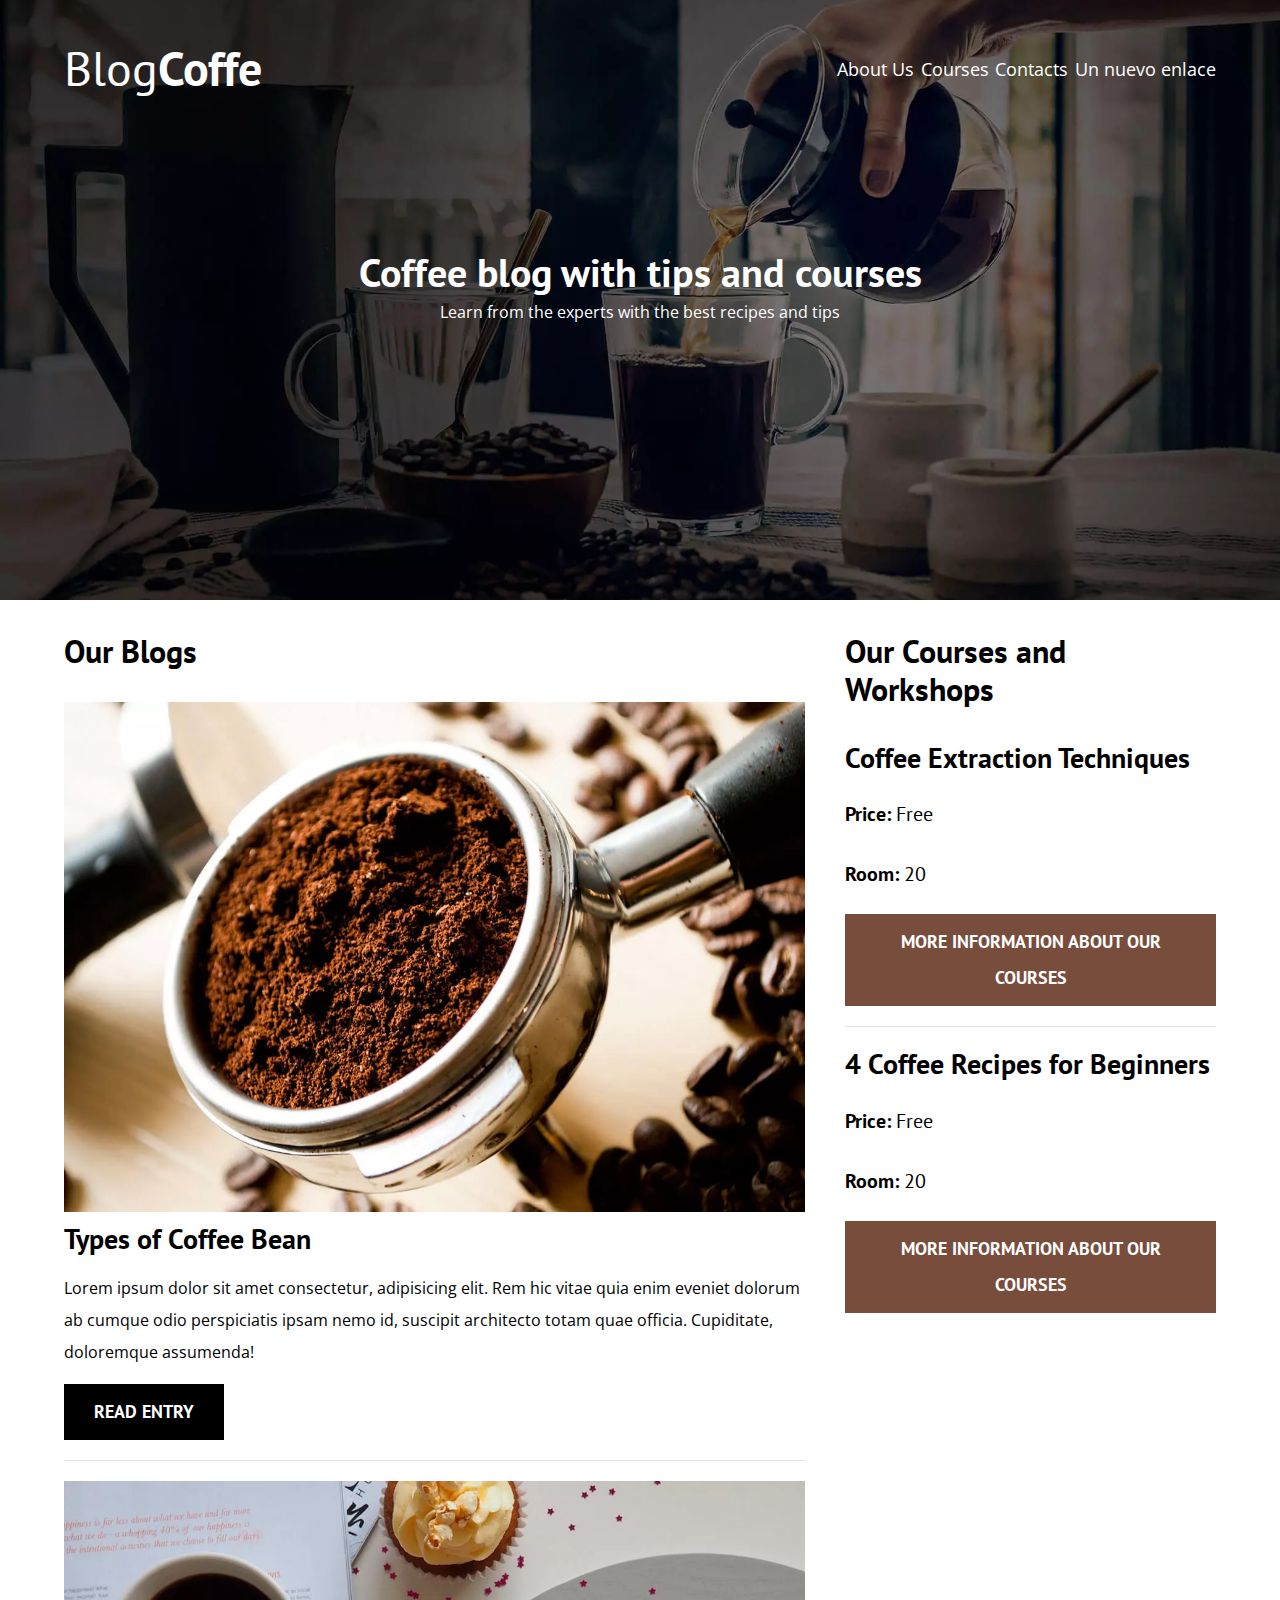
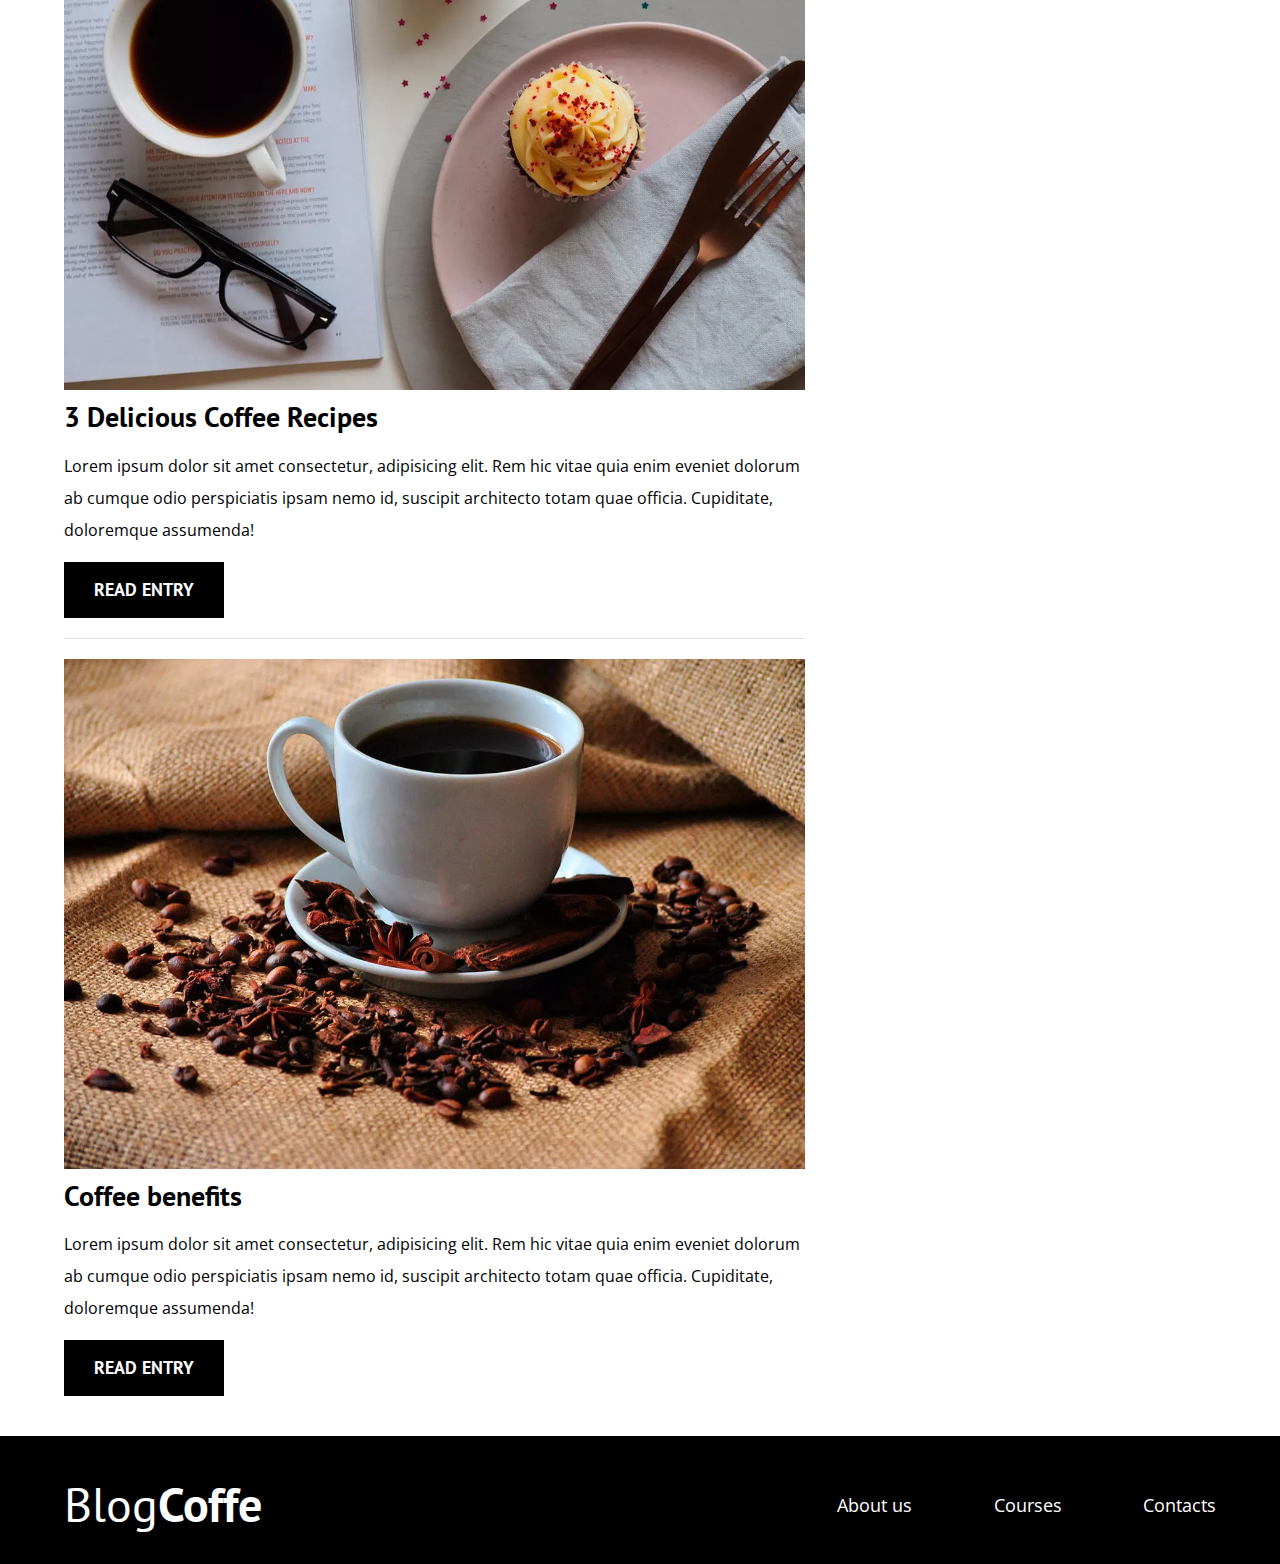
<file: blogdecafe_inicio/index.html>
<!DOCTYPE html>
<html lang="en">
<head>
    <meta charset="UTF-8">
    <meta http-equiv="X-UA-Compatible" content="IE=edge">
    <meta name="viewport" content="width=device-width, initial-scale=1.0">
    <title>BlogCafe</title>
    <meta name="description" content="Pagina Web de CafeBlog">
    <!--Prefetch-->
    <link rel="prefetch" href="nosotros.html" as="document">

    <!--Preload-->
    <link rel="preload" href="css/normalize.css" as="style">
    <link rel="stylesheet" href="css/normalize.css">

    <link rel="preload" href="css/styles.css" as="style">
    <link rel="stylesheet" href="css/styles.css">

    <link rel="preload" href="https://fonts.googleapis.com/css2?family=Open+Sans&family=PT+Sans:wght@400;700&display=swap" crossorigin="crossorigin" as="font">
    <link href="https://fonts.googleapis.com/css2?family=Open+Sans&family=PT+Sans:wght@400;700&display=swap" rel="stylesheet">
    
   
</head>
<body>
    <header class="header">

        <div class="contenedor">            
            <div class="barra">
                <a class="logo" href="index.html">
                    <h1 class="logo__nombre no-margin centrar-texto">Blog<spam class="logo__bold">Coffe</spam></h1>
                </a>

                <nav class="navegacion">
                    <a href="nosotros.html" class="navegacion__enlace">About Us</a>
                    <a href="cursos.html" class="navegacion__enlace">Courses</a>
                    <a href="contacto.html" class="navegacion__enlace">Contacts</a>
                </nav>

            </div>
        </div>
        <div class="header__texto">
            <h2 id="heading2" class="no-margin">Coffee blog with tips and courses</h2>
            <p class="no-margin">Learn from the experts with the best recipes and tips</p>
        </div>
        
    </header>
    
    <div class="contenedor contenido-principal">
        <main class="blog">
           <h3>Our Blogs</h3>
           <article class="entrada">
               <div class="entrada__imagen">
                   <picture>
                       <source srcset="img/blog1.webp" type="image/webp">
                    <img loading="lazy" src="img/blog1.jpg" alt="imagen blog">
                   </picture>
               </div>

               <div class="entrada__contenido">
                   <h4 class="no-margin">Types of Coffee Bean</h4>
                   <p>Lorem ipsum dolor sit amet consectetur, adipisicing elit. Rem hic vitae quia enim eveniet dolorum ab cumque odio perspiciatis ipsam nemo id, suscipit architecto totam quae officia. Cupiditate, doloremque assumenda!</p>
                   <a href="entrada.html" class="boton boton--primario">Read entry</a>
               </div>
           </article>

           <article class="entrada">
            <div class="entrada__imagen">
                <picture>
                    <source srcset="img/blog2.webp" type="image/webp">
                    <img loading="lazy" src="img/blog2.jpg" alt="imagen blog">
                </picture>
            </div>

            <div class="entrada__contenido">
                <h4 class="no-margin">3 Delicious Coffee Recipes </h4>
                <p>Lorem ipsum dolor sit amet consectetur, adipisicing elit. Rem hic vitae quia enim eveniet dolorum ab cumque odio perspiciatis ipsam nemo id, suscipit architecto totam quae officia. Cupiditate, doloremque assumenda!</p>
                <a href="entrada.html" class="boton boton--primario">Read entry</a>
            </div>
        </article>

        <article class="entrada">
            <div class="entrada__imagen">
                <picture>
                    <source srcset="img/blog3.webp" type="image/webp">
                    <img loading="lazy" src="img/blog3.jpg" alt="imagen blog">
                </picture>
            </div>

            <div class="entrada__contenido">
                <h4 class="no-margin">Coffee benefits</h4>
                <p>Lorem ipsum dolor sit amet consectetur, adipisicing elit. Rem hic vitae quia enim eveniet dolorum ab cumque odio perspiciatis ipsam nemo id, suscipit architecto totam quae officia. Cupiditate, doloremque assumenda!</p>
                <a href="cursos.html" class="boton boton--primario">Read entry</a>
            </div>
        </article>

        </main>
        <aside class="sidbar">
            <h3>Our Courses and Workshops</h3>

            <ul class="cursos no-padding">
                <li class="widget-curso">
                    <h4 class="no-margin">Coffee Extraction Techniques</h4>
                    <p class="widget-curso_label">Price:
                        <span class="widget-curso_info">Free</span>
                    </p>
                    <p class="widget-curso_label">Room:
                        <span class="widget-curso_info">20</span>
                    </p>
                    <a href="cursos.html" class="boton boton--secundario">More information about our courses</a>
                </li>

                <li class="widget-curso">
                    <h4 class="no-margin">4 Coffee Recipes for Beginners</h4>
                    <p class="widget-curso_label">Price:
                        <span class="widget-curso_info">Free</span>
                    </p>
                    <p class="widget-curso_label">Room:
                        <span class="widget-curso_info">20</span>
                    </p>
                    <a href="cursos.html" class="boton boton--secundario">More information about our courses</a>
                </li>
               
            </ul>
        </aside>
    </div>

    <footer class="footer">
        <div class="contenedor">
            <div class="barra">
                <a class="logo" href="index.html">
                    <h1 class="logo__nombre no-margin centrar-texto">Blog<spam class="logo__bold">Coffe</spam></h1>
                </a>

                <nav class="navegacion">
                    <a href="nosotros.html" class="navegacion__enlace">About us</a>
                    <a href="cursos.html" class="navegacion__enlace">Courses</a>
                    <a href="contacto.html" class="navegacion__enlace">Contacts</a>
                </nav>

            </div>
        </div>    
    </footer>
    
    <script src="js/modernizr.js"></script>
    <script src="js/script.js"></script>
</body>
</html>
</file>
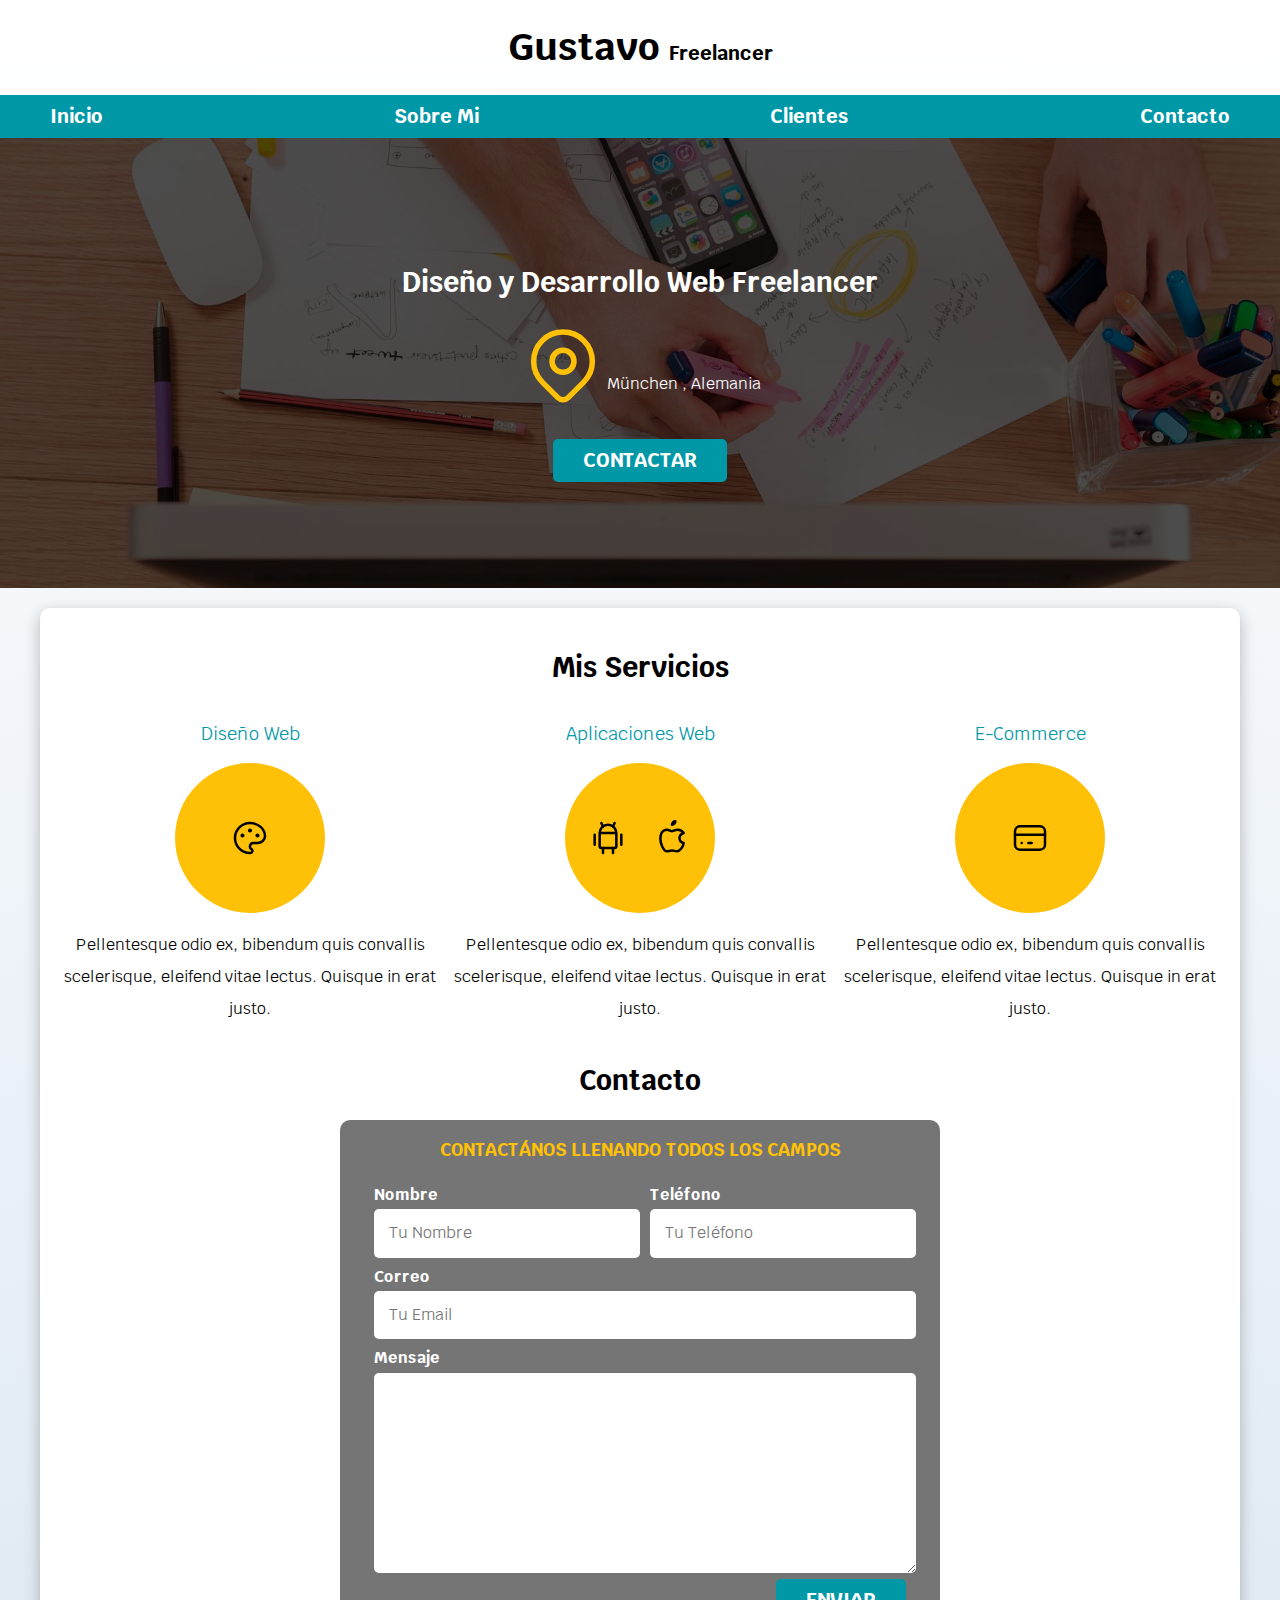
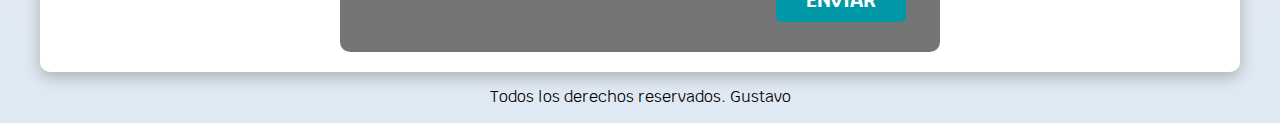
<file: Freelancer/index.html>
<!DOCTYPE html>
<html lang="en">
<head>
    <meta charset="UTF-8">
    <meta name="viewport" content="width=device-width, initial-scale=1.0">
    <title>Diseñador Freelancer</title>
    <link rel="preload" href="css/normalize.css" as="style">
    <link rel="stylesheet" href="css/normalize.css">
    <link href="https://fonts.googleapis.com/css2?family=Krub:wght@400;700&display=swap" rel="stylesheet">
    <link rel="preload" href="css/styles.css" as="style">
    <link href="css/styles.css" rel="stylesheet">
</head>
<body>
    <header>
        <h1 class="titulo">Gustavo <span>Freelancer</span></h1>
    </header>

    <div class="nav-bg">
        <nav class="navegacion-principal contenedor">
            <a href="#">Inicio</a>
            <a href="#">Sobre Mi</a>
            <a href="#">Clientes</a>
            <a href="#">Contacto</a>
        </nav>
    </div>
    
    <section class="hero">
        <div class="contenido-hero">
            <h2>Diseño y Desarrollo Web <span>Freelancer</span></h2> 
            <div class="ubicacion">
                <svg xmlns="http://www.w3.org/2000/svg" class="icon icon-tabler icon-tabler-map-pin" width="88" height="88" viewBox="0 0 24 24" stroke-width="1.5" stroke="#FFC107" fill="none" stroke-linecap="round" stroke-linejoin="round">
                    <path stroke="none" d="M0 0h24v24H0z"/>
                    <circle cx="12" cy="11" r="3" />
                    <path d="M17.657 16.657L13.414 20.9a1.998 1.998 0 0 1 -2.827 0l-4.244-4.243a8 8 0 1 1 11.314 0z" />
                </svg>
                <p>München , Alemania</p>
            </div>
            <a class="boton" href="#">Contactar</a>
        </div> <!-- .contenido-hero --> 
    </section>
    
    <main class="contenedor sombra">
        <h2>Mis Servicios</h2>

        <div class="servicios">
            <section class="servicio">
                <h3>Diseño Web</h3>
                <div class="iconos">
                    <svg xmlns="http://www.w3.org/2000/svg" class="icon icon-tabler icon-tabler-palette" width="40" height="40" viewBox="0 0 24 24" stroke-width="1.5" stroke="#000000" fill="none" stroke-linecap="round" stroke-linejoin="round">
                        <path stroke="none" d="M0 0h24v24H0z"/>
                        <path d="M12 21a9 9 0 1 1 0 -18a9 8 0 0 1 9 8a4.5 4 0 0 1 -4.5 4h-2.5a2 2 0 0 0 -1 3.75a1.3 1.3 0 0 1 -1 2.25" />
                        <circle cx="7.5" cy="10.5" r=".5" fill="currentColor" />
                        <circle cx="12" cy="7.5" r=".5" fill="currentColor" />
                        <circle cx="16.5" cy="10.5" r=".5" fill="currentColor" />
                    </svg>
                </div>
                <p> Pellentesque odio ex, bibendum quis convallis scelerisque, eleifend vitae lectus. Quisque in erat justo. </p>
            </section>
        
            <section class="servicio">
                <h3>Aplicaciones Web</h3>
                <div class="iconos">
                    <svg xmlns="http://www.w3.org/2000/svg" class="icon icon-tabler icon-tabler-brand-android" width="40" height="40" viewBox="0 0 24 24" stroke-width="1.5" stroke="#000000" fill="none" stroke-linecap="round" stroke-linejoin="round">
                        <path stroke="none" d="M0 0h24v24H0z"/>
                        <line x1="4" y1="10" x2="4" y2="16" />
                        <line x1="20" y1="10" x2="20" y2="16" />
                        <path d="M7 9h10v8a1 1 0 0 1 -1 1h-8a1 1 0 0 1 -1 -1v-8a5 5 0 0 1 10 0" />
                        <line x1="8" y1="3" x2="9" y2="5" />
                        <line x1="16" y1="3" x2="15" y2="5" />
                        <line x1="9" y1="18" x2="9" y2="21" />
                        <line x1="15" y1="18" x2="15" y2="21" />
                    </svg>

                    <svg xmlns="http://www.w3.org/2000/svg" class="icon icon-tabler icon-tabler-brand-apple" width="40" height="40" viewBox="0 0 24 24" stroke-width="1.5" stroke="#000000" fill="none" stroke-linecap="round" stroke-linejoin="round">
                        <path stroke="none" d="M0 0h24v24H0z"/>
                        <path d="M9 7c-3 0-4 3-4 5.5 0 3 2 7.5 4 7.5 1.088-.046 1.679-.5 3-.5 1.312 0 1.5.5 3 .5s4-3 4-5c-.028-.01-2.472-.403-2.5-3-.019-2.17 2.416-2.954 2.5-3-1.023-1.492-2.951-1.963-3.5-2-1.433-.111-2.83 1-3.5 1-.68 0-1.9-1-3-1z" />
                        <path d="M12 4a2 2 0 0 0 2 -2a2 2 0 0 0 -2 2" />
                    </svg>
                </div>
                <p> Pellentesque odio ex, bibendum quis convallis scelerisque, eleifend vitae lectus. Quisque in erat justo. </p>
            </section>

            <section class="servicio">
                <h3>E-Commerce</h3>
                <div class="iconos">
                    <svg xmlns="http://www.w3.org/2000/svg" class="icon icon-tabler icon-tabler-credit-card" width="40" height="40" viewBox="0 0 24 24" stroke-width="1.5" stroke="#000000" fill="none" stroke-linecap="round" stroke-linejoin="round">
                        <path stroke="none" d="M0 0h24v24H0z"/>
                        <rect x="3" y="5" width="18" height="14" rx="3" />
                        <line x1="3" y1="10" x2="21" y2="10" />
                        <line x1="7" y1="15" x2="7.01" y2="15" />
                        <line x1="11" y1="15" x2="13" y2="15" />
                    </svg>
                </div>
                <p> Pellentesque odio ex, bibendum quis convallis scelerisque, eleifend vitae lectus. Quisque in erat justo. </p>
            </section>
        </div> <!--.servicios-->
    
        <section>
            <h2>Contacto</h2>

            <form class="formulario">
                <fieldset>
                    <legend>Contactános llenando todos los campos</legend>

                    <div class="contenedor-campos">
                        <div class="campo">
                            <label>Nombre</label>
                            <input class="input-text" type="text" placeholder="Tu Nombre">
                        </div>

                        <div class="campo">
                            <label>Teléfono</label>
                            <input class="input-text" type="tel" placeholder="Tu Teléfono">
                        </div>

                        <div class="campo">
                            <label>Correo</label>
                            <input class="input-text" type="email" placeholder="Tu Email">
                        </div>
                
                        <div class="campo">
                            <label>Mensaje</label>
                            <textarea class="input-text"></textarea>
                        </div>
                    </div> <!-- .contenedor-campos -->

                    <div class="alinear-derecha flex">
                        <input class="boton w-sm-100" type="submit" value="Enviar">
                    </div>
                </fieldset>
            </form>
        </section>

    </main>
    
    <footer class="footer">
        <p>Todos los derechos reservados. Gustavo</p>
    </footer>



</body>
</html>
</file>
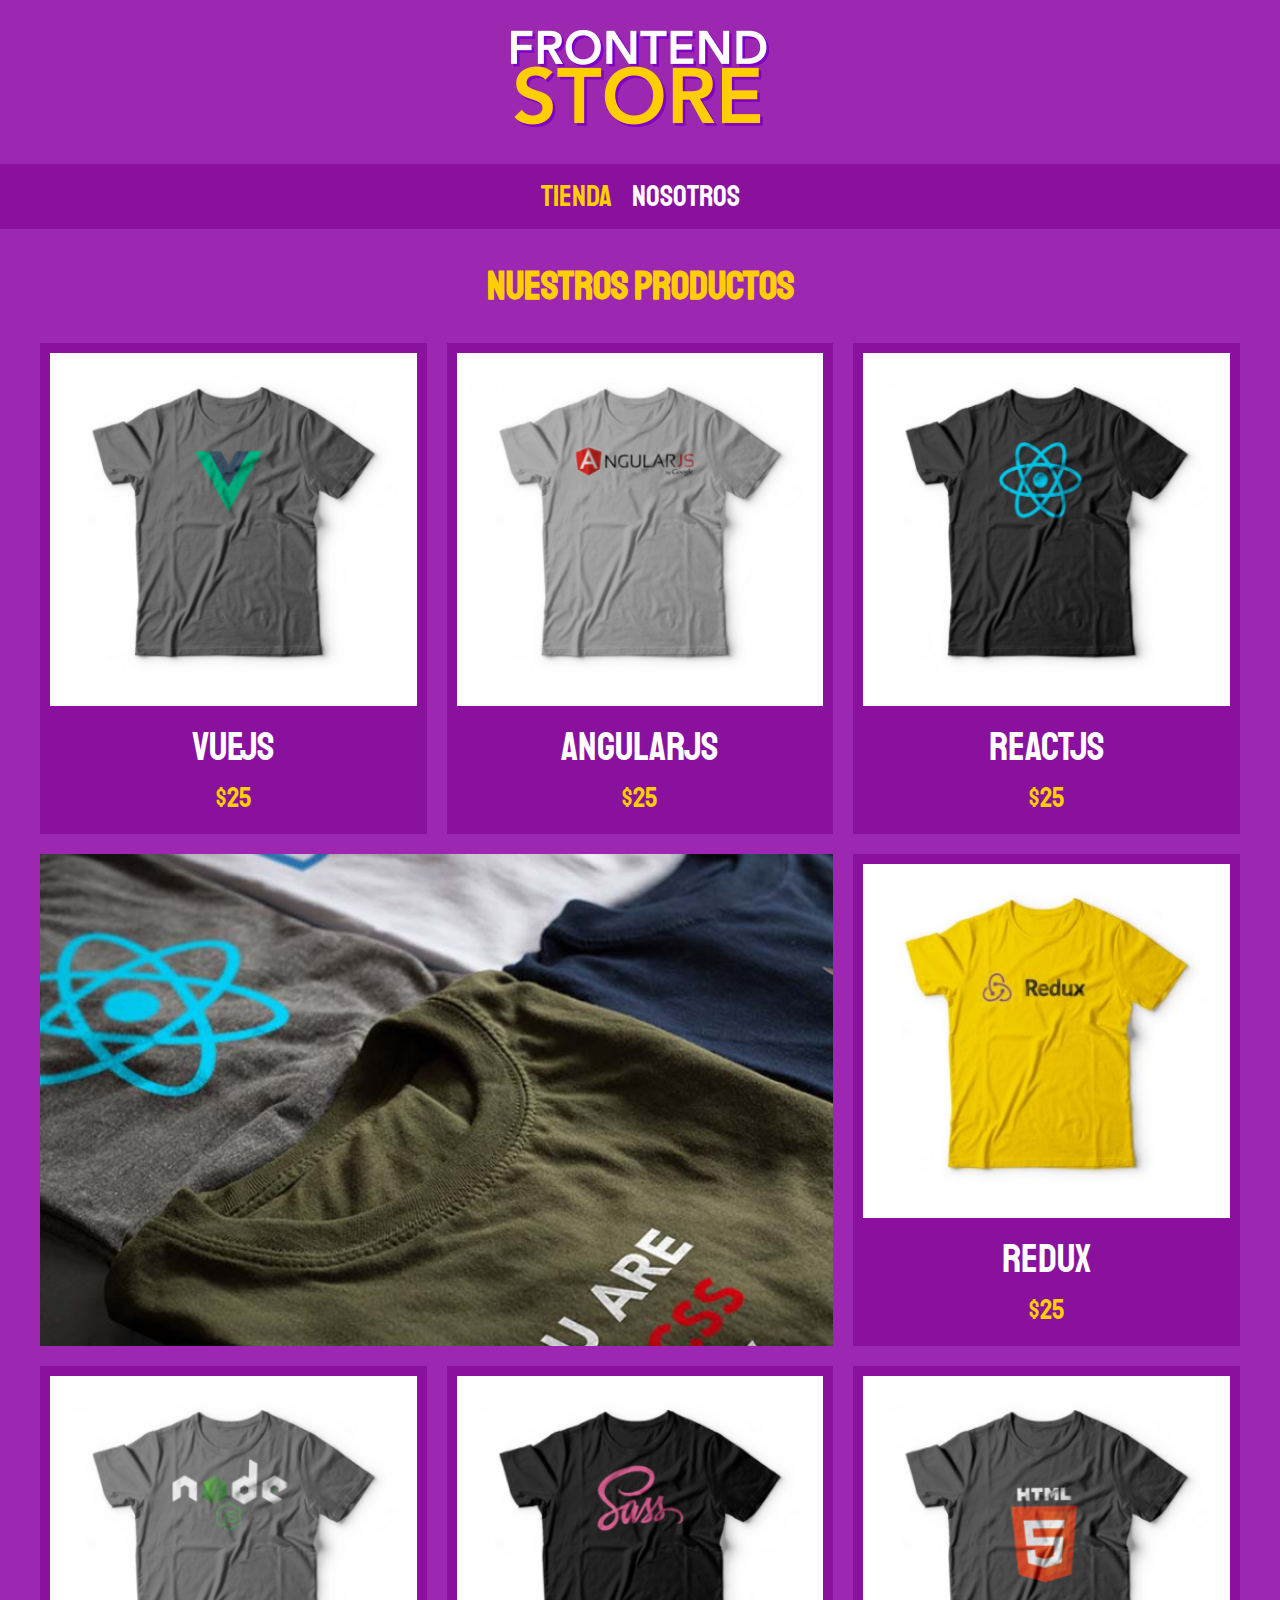
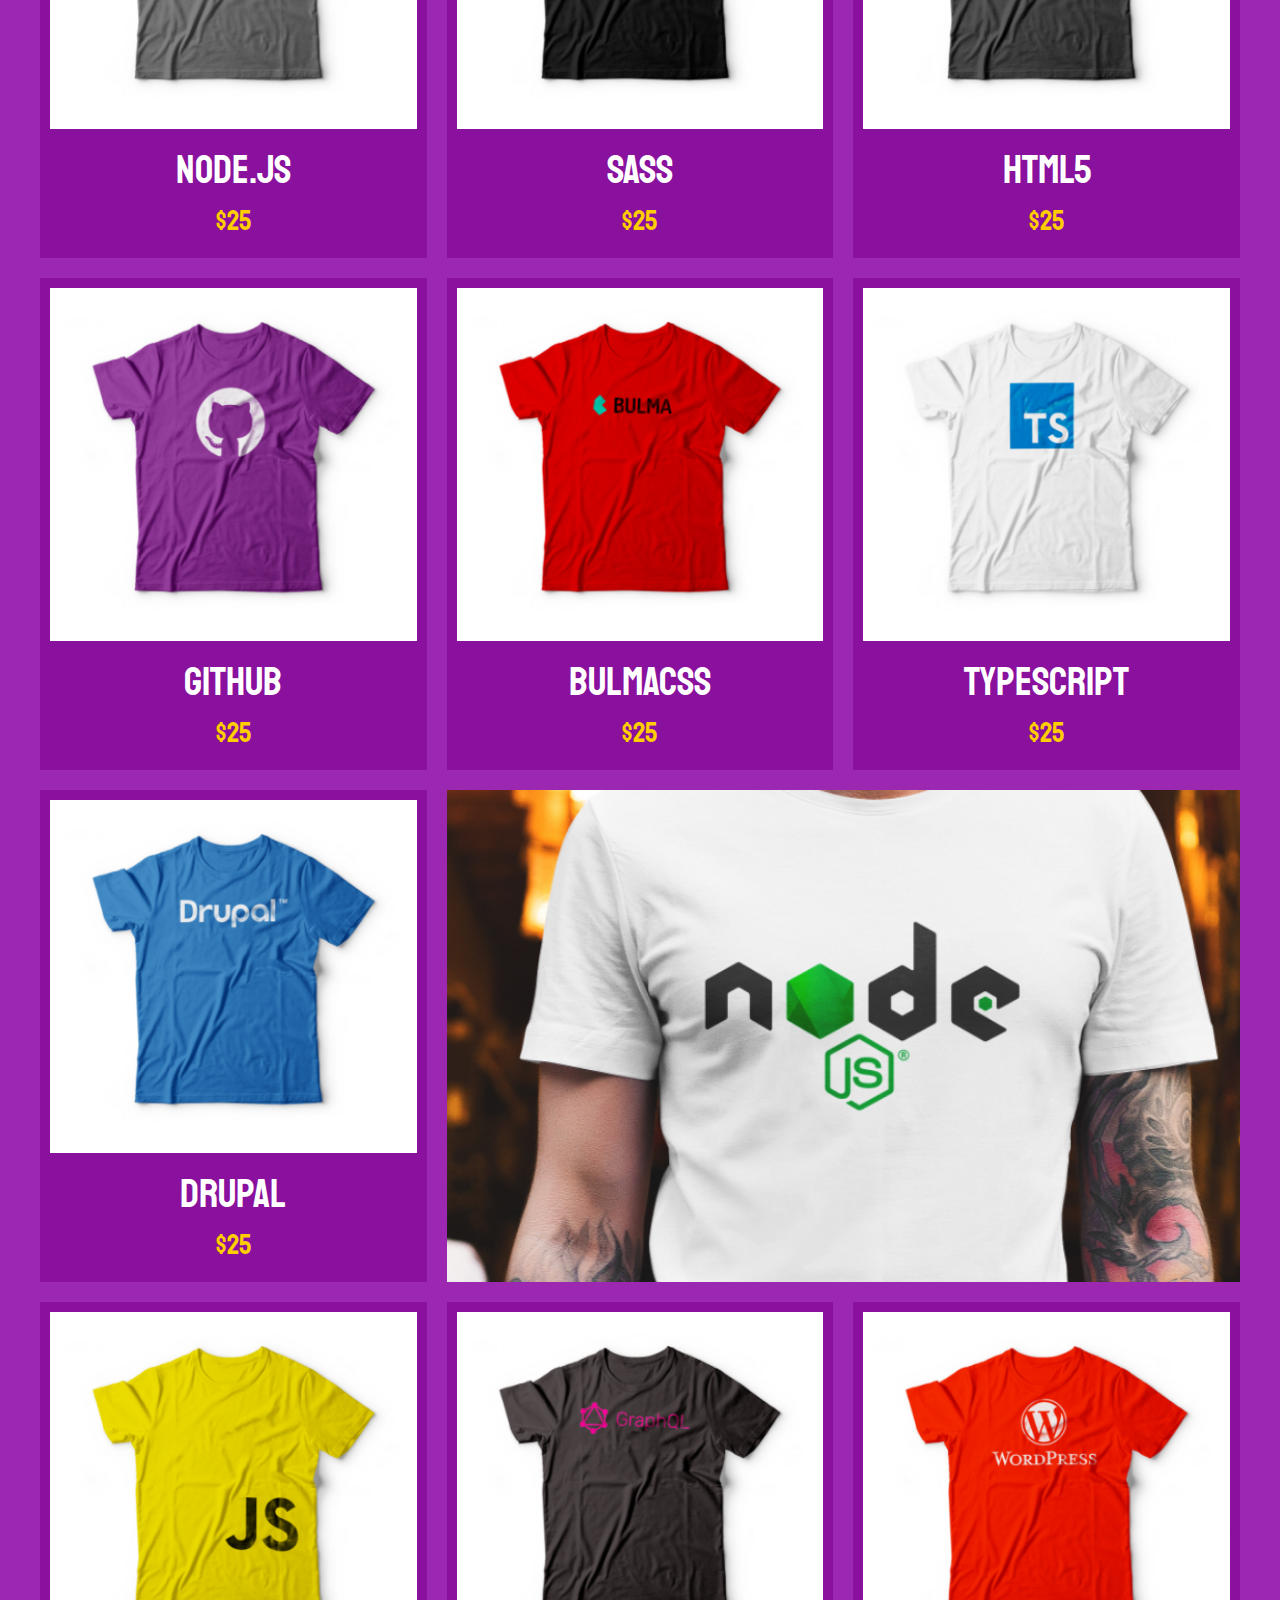
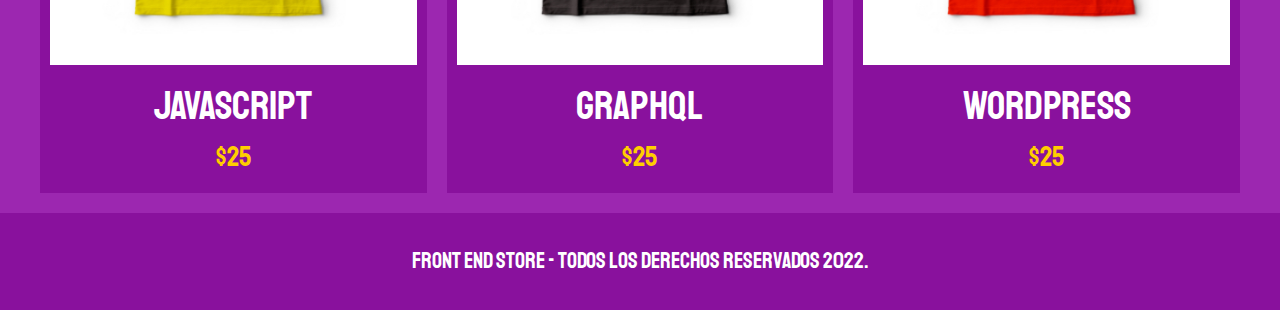
<file: FrontEndStore/index.html>
<!DOCTYPE html>
<html lang="en">
<head>
    <meta charset="UTF-8">
    <meta name="viewport" content="width=device-width, initial-scale=1.0">
    <title>FrontEnd Store</title>
    <link rel="stylesheet" href="css/normalize.css">
    <link href="https://fonts.googleapis.com/css2?family=Staatliches&display=swap" rel="stylesheet">
    <link rel="stylesheet" href="css/style.css">
</head>
<body>
    <header class="header">
        <a href="index.html">
            <img class="header__logo" src="img/logo.png" alt="Logotipo">
        </a>
    </header>

    <nav class="navegacion">
        <a class="navegacion__enlace navegacion__enlace--activo" href="index.html">Tienda</a>
        <a class="navegacion__enlace" href="nosotros.html">Nosotros</a>
    </nav>

    <main class="contenedor">
        <h1>Nuestros Productos</h1>

        <div class="grid">
            <div class="producto">
                <a href="producto.html">
                    <img class="producto__imagen" src="img/1.jpg" alt="imagen camisa">
                    <div class="producto__informacion">
                        <p class="producto__nombre">VueJS</p>
                        <p class="producto__precio">$25</p>
                    </div>
                </a>
            </div>  <!--.producto-->
            <div class="producto">
                <a href="producto.html">
                    <img class="producto__imagen" src="img/2.jpg" alt="imagen camisa">
                    <div class="producto__informacion">
                        <p class="producto__nombre">AngularJS</p>
                        <p class="producto__precio">$25</p>
                    </div>
                </a>
            </div>  <!--.producto-->
            <div class="producto">
                <a href="producto.html">
                    <img class="producto__imagen" src="img/3.jpg" alt="imagen camisa">
                    <div class="producto__informacion">
                        <p class="producto__nombre">ReactJS</p>
                        <p class="producto__precio">$25</p>
                    </div>
                </a>
            </div>  <!--.producto-->
            <div class="producto">
                <a href="producto.html">
                    <img class="producto__imagen" src="img/4.jpg" alt="imagen camisa">
                    <div class="producto__informacion">
                        <p class="producto__nombre">Redux</p>
                        <p class="producto__precio">$25</p>
                    </div>
                </a>
            </div>  <!--.producto-->
            <div class="producto">
                <a href="producto.html">
                    <img class="producto__imagen" src="img/5.jpg" alt="imagen camisa">
                    <div class="producto__informacion">
                        <p class="producto__nombre">Node.js</p>
                        <p class="producto__precio">$25</p>
                    </div>
                </a>
            </div>  <!--.producto-->
            <div class="producto">
                <a href="producto.html">
                    <img class="producto__imagen" src="img/6.jpg" alt="imagen camisa">
                    <div class="producto__informacion">
                        <p class="producto__nombre">SASS</p>
                        <p class="producto__precio">$25</p>
                    </div>
                </a>
            </div>  <!--.producto-->
            <div class="producto">
                <a href="producto.html">
                    <img class="producto__imagen" src="img/7.jpg" alt="imagen camisa">
                    <div class="producto__informacion">
                        <p class="producto__nombre">HTML5</p>
                        <p class="producto__precio">$25</p>
                    </div>
                </a>
            </div>  <!--.producto-->
            <div class="producto">
                <a href="producto.html">
                    <img class="producto__imagen" src="img/8.jpg" alt="imagen camisa">
                    <div class="producto__informacion">
                        <p class="producto__nombre">Github</p>
                        <p class="producto__precio">$25</p>
                    </div>
                </a>
            </div>  <!--.producto-->
            <div class="producto">
                <a href="producto.html">
                    <img class="producto__imagen" src="img/9.jpg" alt="imagen camisa">
                    <div class="producto__informacion">
                        <p class="producto__nombre">BulmaCSS</p>
                        <p class="producto__precio">$25</p>
                    </div>
                </a>
            </div>  <!--.producto-->
            <div class="producto">
                <a href="producto.html">
                    <img class="producto__imagen" src="img/10.jpg" alt="imagen camisa">
                    <div class="producto__informacion">
                        <p class="producto__nombre">TypeScript</p>
                        <p class="producto__precio">$25</p>
                    </div>
                </a>
            </div>  <!--.producto-->
            <div class="producto">
                <a href="producto.html">
                    <img class="producto__imagen" src="img/11.jpg" alt="imagen camisa">
                    <div class="producto__informacion">
                        <p class="producto__nombre">Drupal</p>
                        <p class="producto__precio">$25</p>
                    </div>
                </a>
            </div>  <!--.producto-->
            <div class="producto">
                <a href="producto.html">
                    <img class="producto__imagen" src="img/12.jpg" alt="imagen camisa">
                    <div class="producto__informacion">
                        <p class="producto__nombre">JavaScript</p>
                        <p class="producto__precio">$25</p>
                    </div>
                </a>
            </div>  <!--.producto-->
            <div class="producto">
                <a href="producto.html">
                    <img class="producto__imagen" src="img/13.jpg" alt="imagen camisa">
                    <div class="producto__informacion">
                        <p class="producto__nombre">GraphQL</p>
                        <p class="producto__precio">$25</p>
                    </div>
                </a>
            </div>  <!--.producto-->
            <div class="producto">
                <a href="producto.html">
                    <img class="producto__imagen" src="img/14.jpg" alt="imagen camisa">
                    <div class="producto__informacion">
                        <p class="producto__nombre">WordPress</p>
                        <p class="producto__precio">$25</p>
                    </div>
                </a>
            </div>  <!--.producto-->

            <div class="grafico grafico--camisas"></div>
            <div class="grafico grafico--node"></div>
        </div>
    </main>

    <footer class="footer">
        <p class="footer__texto">Front End Store - Todos los derechos Reservados 2022.</p>
    </footer>
    
</body>
</html>
</file>
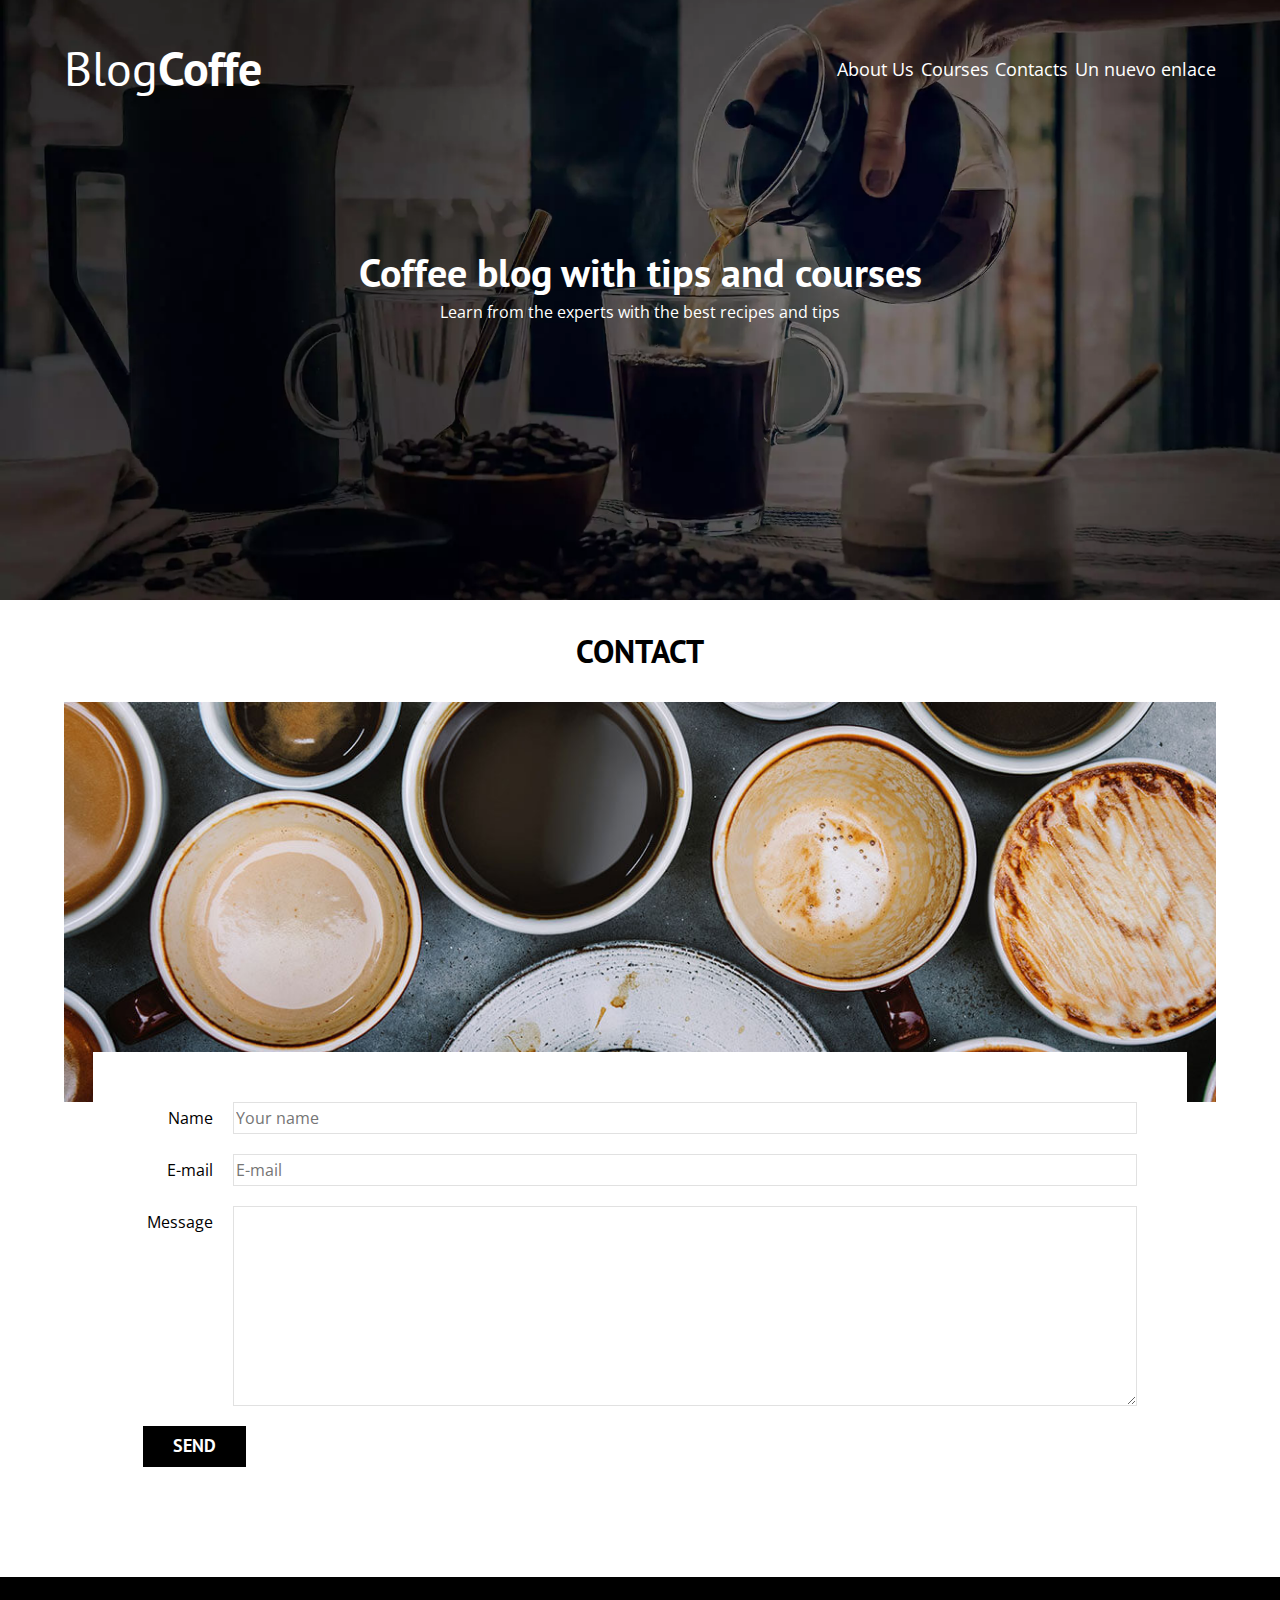
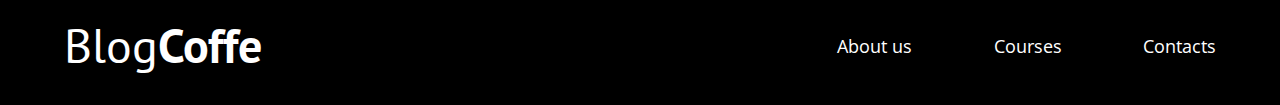
<file: blogdecafe_inicio/contacto.html>
<!DOCTYPE html>
<html lang="en">
<head>
    <meta charset="UTF-8">
    <meta http-equiv="X-UA-Compatible" content="IE=edge">
    <meta name="viewport" content="width=device-width, initial-scale=1.0">
    <title>BlogDeCafe</title>
    <link rel="stylesheet" href="css/normalize.css">
    <link href="https://fonts.googleapis.com/css2?family=Open+Sans&family=PT+Sans:wght@400;700&display=swap" rel="stylesheet">     
    <link rel="stylesheet" href="css/styles.css">  
</head>
<body>
    <header class="header">

        <div class="contenedor">            
            <div class="barra">
                <a class="logo" href="index.html">
                    <h1 class="logo__nombre no-margin centrar-texto">Blog<spam class="logo__bold">Coffe</spam></h1>
                </a>

                <nav class="navegacion">
                    <a href="nosotros.html" class="navegacion__enlace">About Us</a>
                    <a href="cursos.html" class="navegacion__enlace">Courses</a>
                    <a href="contacto.html" class="navegacion__enlace">Contacts</a>
                </nav>

            </div>
        </div>
        <div class="header__texto">
            <h2 class="no-margin">Coffee blog with tips and courses</h2>
            <p class="no-margin">Learn from the experts with the best recipes and tips</p>
        </div>
        
    </header>
    
    <main class="contenedor">

        <h3 class="titulo">Contact</h3>
        
        <div class="contacto-bg"></div>

        <form class="formulario">
                <div class="campo">
                    <label class="campo__label" for="nombre">Name</label>
                    <input class="campo__field" type="text" placeholder="Your name" id="nombre">
                </div>

                <div class="campo">
                    <label class="campo__label" for="email">E-mail</label>
                    <input class="campo__field" type="email" placeholder="E-mail" id="email">
                </div>

                <div class="campo">
                    <label class="campo__label" for="mensaje">Message</label>
                    <textarea class="campo__field campo__field--textarea" id="mensaje"></textarea>
                </div>

                <div class="campo">
                    <input type="submit" value="Send" class="boton boton--primario">
                </div>
        </form>
        


    </main>
    

    <footer class="footer">
        <div class="contenedor">
            <div class="barra">
                <a class="logo" href="index.html">
                    <h1 class="logo__nombre no-margin centrar-texto">Blog<spam class="logo__bold">Coffe</spam></h1>
                </a>

                <nav class="navegacion">
                    <a href="nosotros.html" class="navegacion__enlace">About us</a>
                    <a href="cursos.html" class="navegacion__enlace">Courses</a>
                    <a href="contacto.html" class="navegacion__enlace">Contacts</a>
                </nav>

            </div>
        </div>    
    </footer>
    <script src="js/modernizr.js"></script>
    <script src="js/script.js"></script>
</body>
</html>
</file>
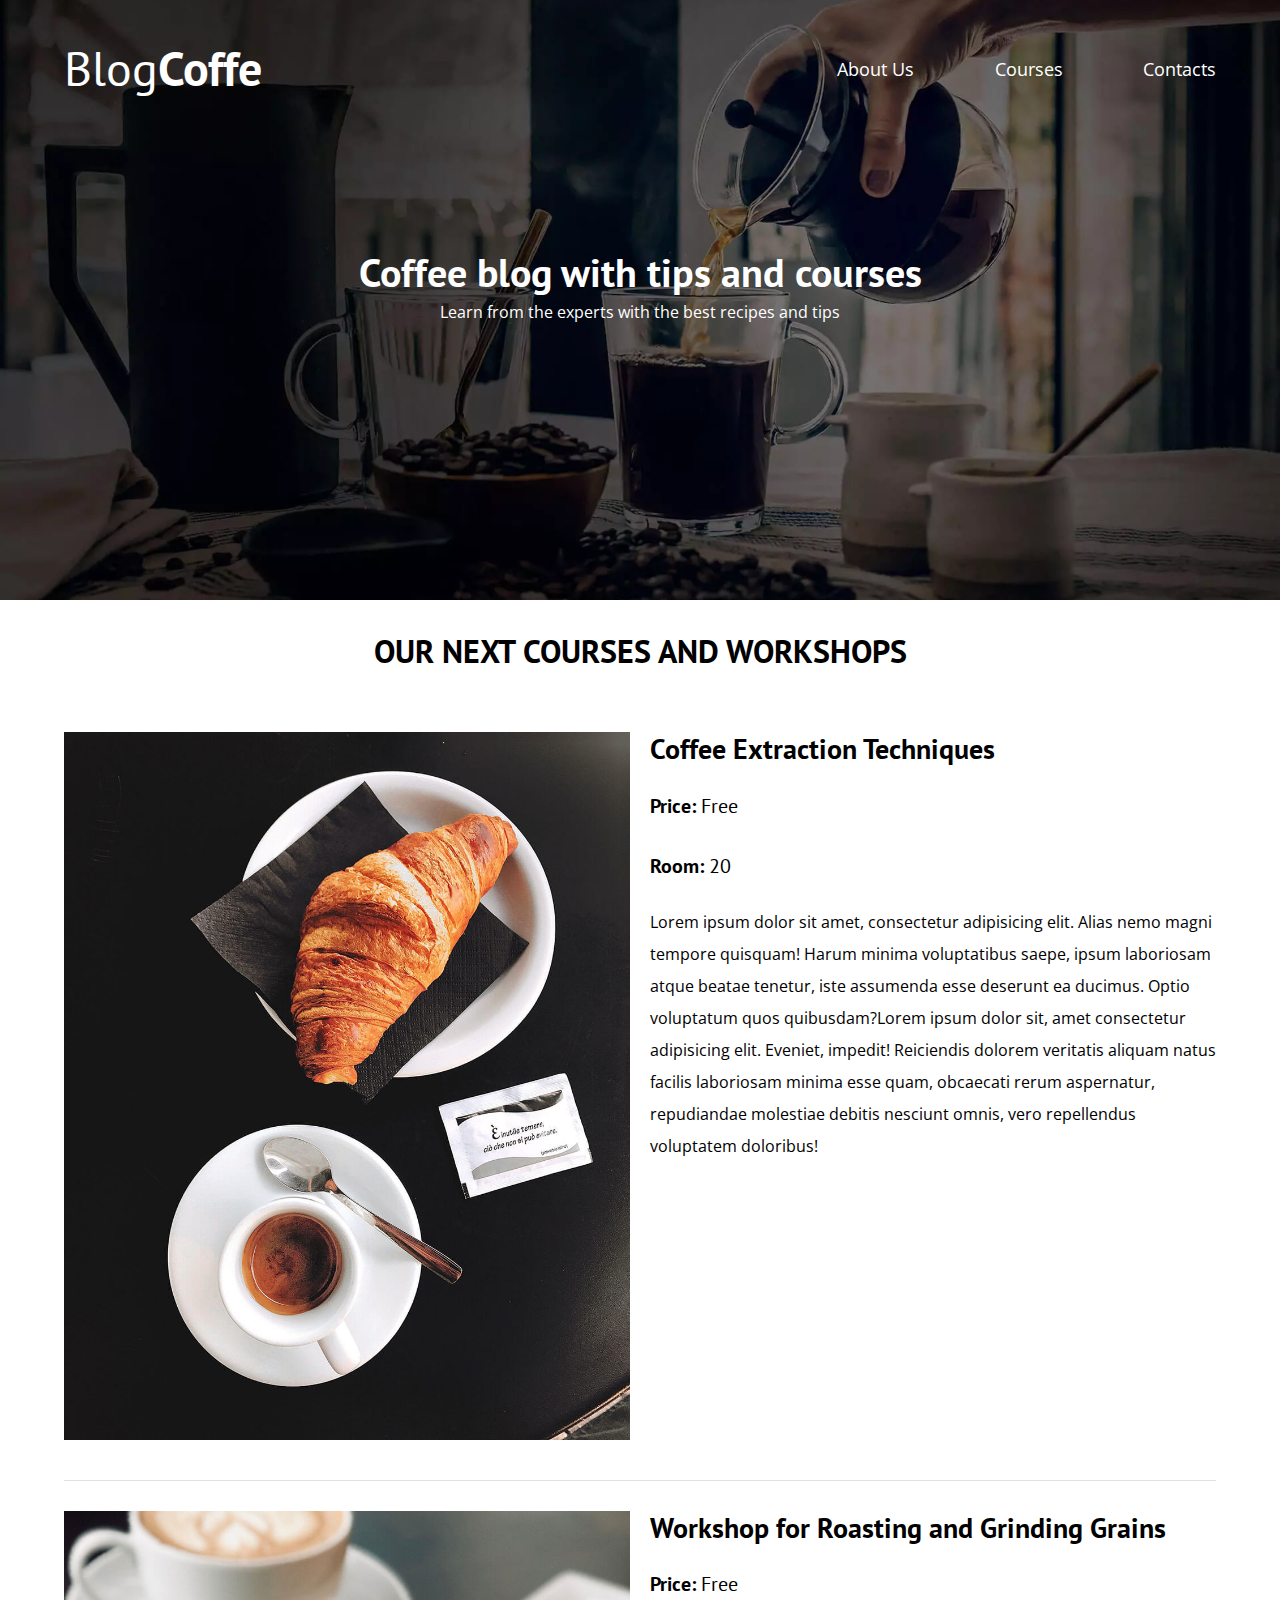
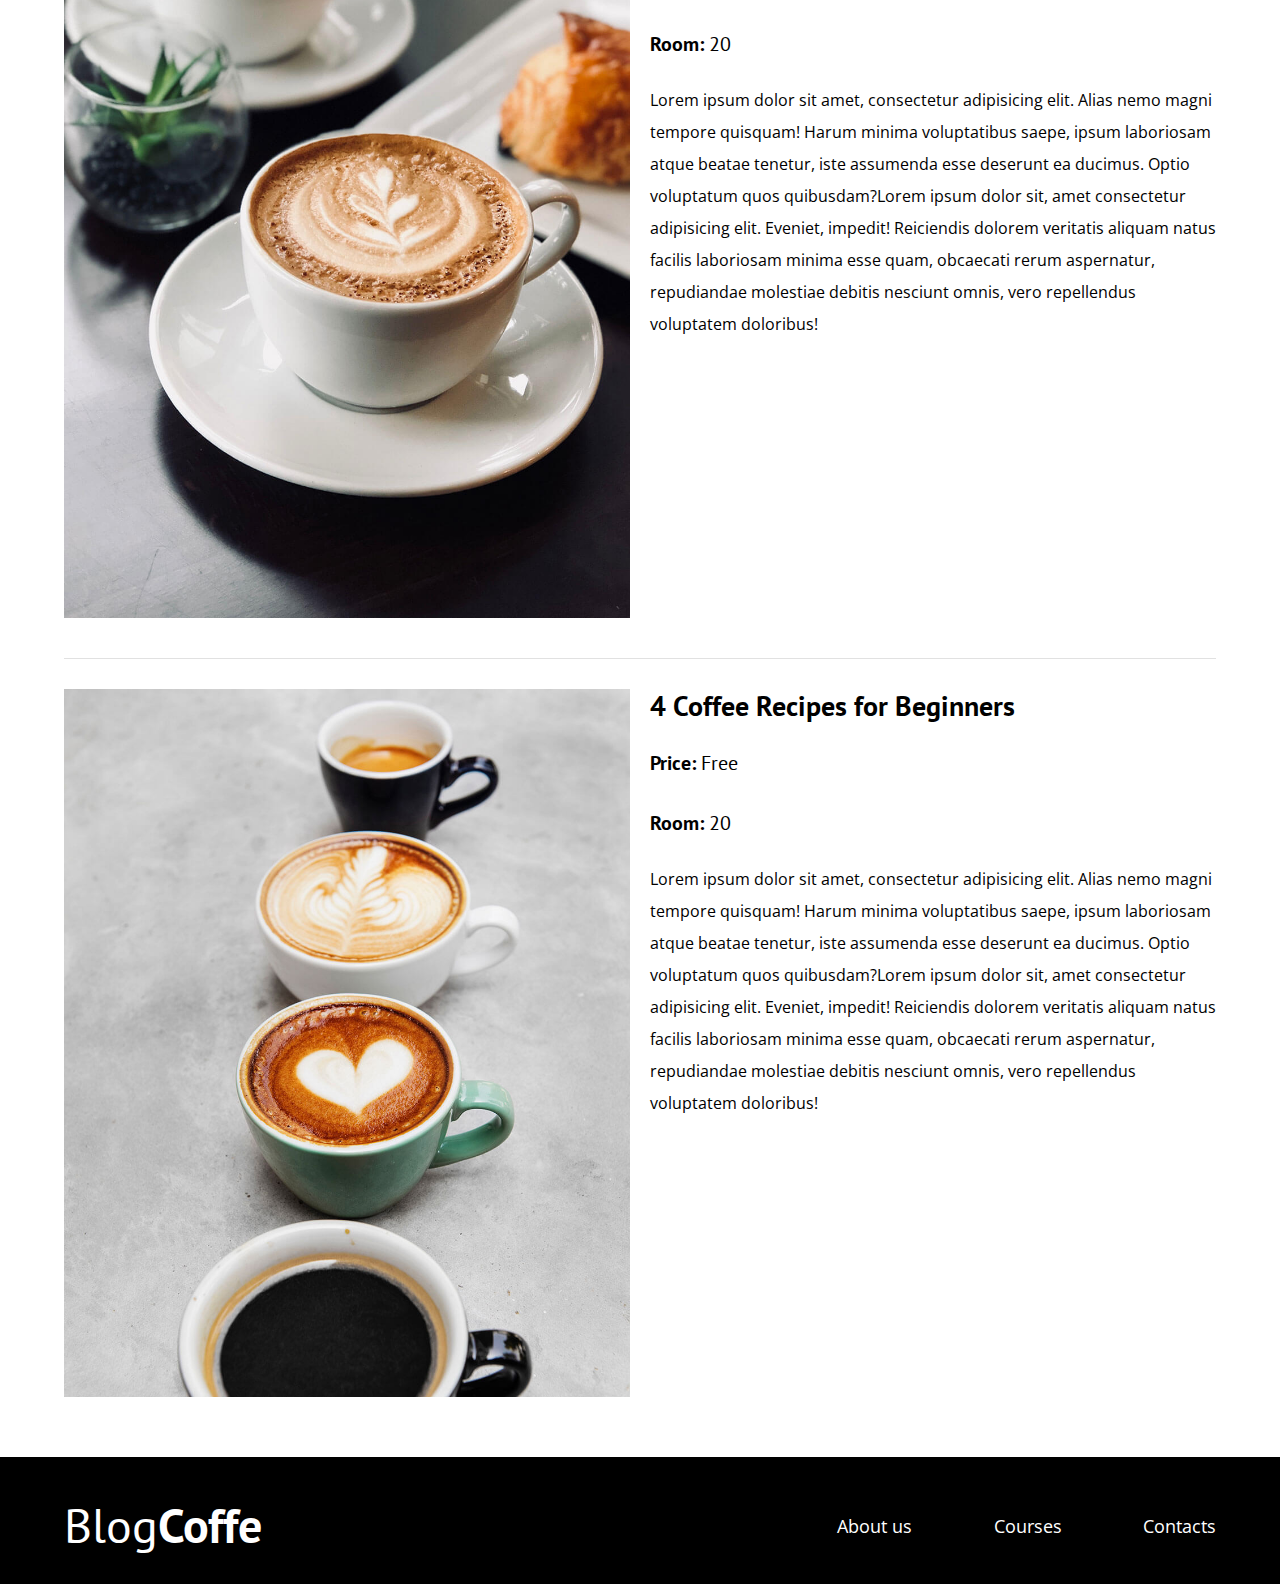
<file: blogdecafe_inicio/cursos.html>
<!DOCTYPE html>
<html lang="en">
<head>
    <meta charset="UTF-8">
    <meta http-equiv="X-UA-Compatible" content="IE=edge">
    <meta name="viewport" content="width=device-width, initial-scale=1.0">
    <title>BlogDeCafe</title>
    <link rel="stylesheet" href="css/normalize.css">
    <link href="https://fonts.googleapis.com/css2?family=Open+Sans&family=PT+Sans:wght@400;700&display=swap" rel="stylesheet">     
    <link rel="stylesheet" href="css/styles.css">  
</head>
<body>
    <header class="header">

        <div class="contenedor">            
            <div class="barra">
                <a class="logo" href="index.html">
                    <h1 class="logo__nombre no-margin centrar-texto">Blog<spam class="logo__bold">Coffe</spam></h1>
                </a>

                <nav class="navegacion">
                    <a href="nosotros.html" class="navegacion__enlace">About Us</a>
                    <a href="cursos.html" class="navegacion__enlace">Courses</a>
                    <a href="contacto.html" class="navegacion__enlace">Contacts</a>
                </nav>

            </div>
        </div>
        <div class="header__texto">
            <h2 class="no-margin">Coffee blog with tips and courses</h2>
            <p class="no-margin">Learn from the experts with the best recipes and tips</p>
        </div>
        
    </header>
    
    <main class="contenedor">

        <h3 class="titulo">our next courses and workshops</h3>

        <div class="curso">
            <div class="curso__imagen">
                <img src="img/curso1.jpg" alt="Curso Imagen">
            </div>
            
            <div>
                <h4 class="no-margin">Coffee Extraction Techniques</h4>

                <p class="curso_label">Price:
                    <span class="curso_info">Free</span>
                </p>
                <p class="curso_label">Room:
                    <span class="curso_info">20</span>
                </p>
                <p class="clase-descripcion">
                    Lorem ipsum dolor sit amet, consectetur adipisicing elit. Alias nemo magni tempore quisquam! Harum minima voluptatibus saepe, ipsum laboriosam atque beatae tenetur, iste assumenda esse deserunt ea ducimus. Optio voluptatum quos quibusdam?Lorem ipsum dolor sit, amet consectetur adipisicing elit. Eveniet, impedit! Reiciendis dolorem veritatis aliquam natus facilis laboriosam minima esse quam, obcaecati rerum aspernatur, repudiandae molestiae debitis nesciunt omnis, vero repellendus voluptatem doloribus!
                </p>
            </div><!--Curso Informacion-->
            
        </div><!--Curso-->

        <div class="curso">
            <div class="curso__imagen">
                <img src="img/curso2.jpg" alt="Curso Imagen">
            </div>
            
            <div>
                <h4 class="no-margin">Workshop for Roasting and Grinding Grains</h4>

                <p class="curso_label">Price:
                    <span class="curso_info">Free</span>
                </p>
                <p class="curso_label">Room:
                    <span class="curso_info">20</span>
                </p>
                <p class="clase-descripcion">
                    Lorem ipsum dolor sit amet, consectetur adipisicing elit. Alias nemo magni tempore quisquam! Harum minima voluptatibus saepe, ipsum laboriosam atque beatae tenetur, iste assumenda esse deserunt ea ducimus. Optio voluptatum quos quibusdam?Lorem ipsum dolor sit, amet consectetur adipisicing elit. Eveniet, impedit! Reiciendis dolorem veritatis aliquam natus facilis laboriosam minima esse quam, obcaecati rerum aspernatur, repudiandae molestiae debitis nesciunt omnis, vero repellendus voluptatem doloribus!
                </p>
            </div><!--Curso Informacion-->
            
        </div><!--Curso-->

        <div class="curso">
            <div class="curso__imagen">
                <img src="img/curso3.jpg" alt="Curso Imagen">
            </div>
            
            <div>
                <h4 class="no-margin">4 Coffee Recipes for Beginners</h4>

                <p class="curso_label">Price:
                    <span class="curso_info">Free</span>
                </p>
                <p class="curso_label">Room:
                    <span class="curso_info">20</span>
                </p>
                <p class="clase-descripcion">
                    Lorem ipsum dolor sit amet, consectetur adipisicing elit. Alias nemo magni tempore quisquam! Harum minima voluptatibus saepe, ipsum laboriosam atque beatae tenetur, iste assumenda esse deserunt ea ducimus. Optio voluptatum quos quibusdam?Lorem ipsum dolor sit, amet consectetur adipisicing elit. Eveniet, impedit! Reiciendis dolorem veritatis aliquam natus facilis laboriosam minima esse quam, obcaecati rerum aspernatur, repudiandae molestiae debitis nesciunt omnis, vero repellendus voluptatem doloribus!
                </p>
            </div><!--Curso Informacion-->
            
        </div><!--Curso-->

    </main>
    

    <footer class="footer">
        <div class="contenedor">
            <div class="barra">
                <a class="logo" href="index.html">
                    <h1 class="logo__nombre no-margin centrar-texto">Blog<spam class="logo__bold">Coffe</spam></h1>
                </a>

                <nav class="navegacion">
                    <a href="nosotros.html" class="navegacion__enlace">About us</a>
                    <a href="cursos.html" class="navegacion__enlace">Courses</a>
                    <a href="contacto.html" class="navegacion__enlace">Contacts</a>
                </nav>

            </div>
        </div>    
    </footer>
    <script src="js/modernizr.js"></script>
</body>
</html>
</file>
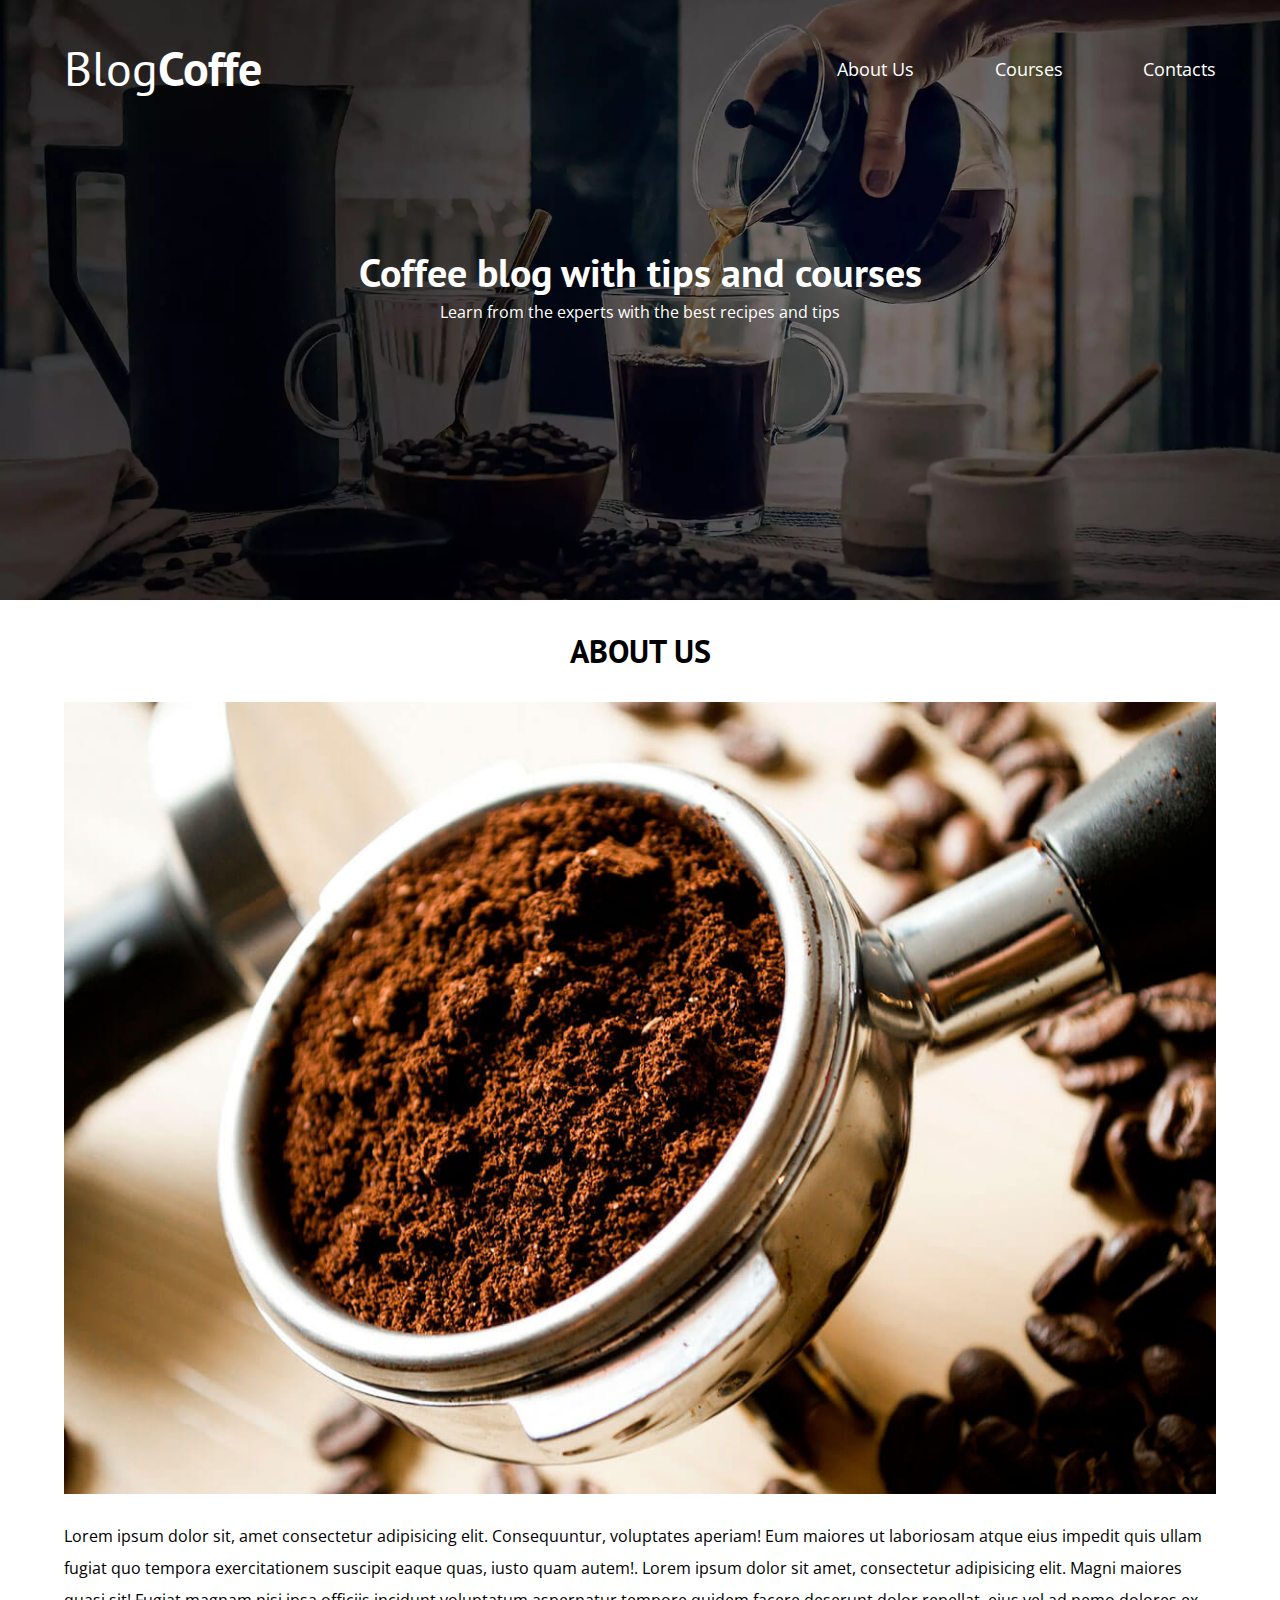
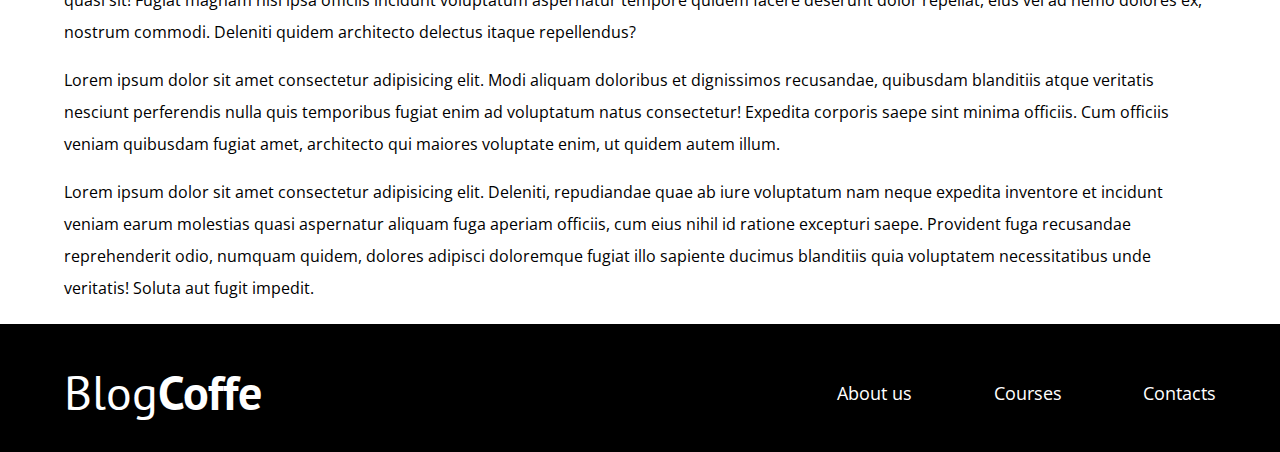
<file: blogdecafe_inicio/entrada.html>
<!DOCTYPE html>
<html lang="en">
<head>
    <meta charset="UTF-8">
    <meta http-equiv="X-UA-Compatible" content="IE=edge">
    <meta name="viewport" content="width=device-width, initial-scale=1.0">
    <title>BlogDeCafe</title>
    <link rel="stylesheet" href="css/normalize.css">
    <link href="https://fonts.googleapis.com/css2?family=Open+Sans&family=PT+Sans:wght@400;700&display=swap" rel="stylesheet">     
    <link rel="stylesheet" href="css/styles.css">  
</head>
<body>
    <header class="header">

        <div class="contenedor">            
            <div class="barra">
                <a class="logo" href="index.html">
                    <h1 class="logo__nombre no-margin centrar-texto">Blog<spam class="logo__bold">Coffe</spam></h1>
                </a>

                <nav class="navegacion">
                    <a href="nosotros.html" class="navegacion__enlace">About Us</a>
                    <a href="cursos.html" class="navegacion__enlace">Courses</a>
                    <a href="contacto.html" class="navegacion__enlace">Contacts</a>
                </nav>

            </div>
        </div>
        <div class="header__texto">
            <h2 class="no-margin">Coffee blog with tips and courses</h2>
            <p class="no-margin">Learn from the experts with the best recipes and tips</p>
        </div>
        
    </header>
    
    <main class="contenedor">

        <h3 class="titulo">About Us</h3>

        <img src="img/blog1.jpg" alt="imagen del Blog">

        <p>
            Lorem ipsum dolor sit, amet consectetur adipisicing elit. Consequuntur, voluptates aperiam! Eum maiores ut laboriosam atque eius impedit quis ullam fugiat quo tempora exercitationem suscipit eaque quas, iusto quam autem!. Lorem ipsum dolor sit amet, consectetur adipisicing elit. Magni maiores quasi sit! Fugiat magnam nisi ipsa officiis incidunt voluptatum aspernatur tempore quidem facere deserunt dolor repellat, eius vel ad nemo dolores ex, nostrum commodi. Deleniti quidem architecto delectus itaque repellendus?
        </p>
        <p>
            Lorem ipsum dolor sit amet consectetur adipisicing elit. Modi aliquam doloribus et dignissimos recusandae, quibusdam blanditiis atque veritatis nesciunt perferendis nulla quis temporibus fugiat enim ad voluptatum natus consectetur! Expedita corporis saepe sint minima officiis. Cum officiis veniam quibusdam fugiat amet, architecto qui maiores voluptate enim, ut quidem autem illum.
        </p>
        <p>
            Lorem ipsum dolor sit amet consectetur adipisicing elit. Deleniti, repudiandae quae ab iure voluptatum nam neque expedita inventore et incidunt veniam earum molestias quasi aspernatur aliquam fuga aperiam officiis, cum eius nihil id ratione excepturi saepe. Provident fuga recusandae reprehenderit odio, numquam quidem, dolores adipisci doloremque fugiat illo sapiente ducimus blanditiis quia voluptatem necessitatibus unde veritatis! Soluta aut fugit impedit.
        </p>


    </main>
    

    <footer class="footer">
        <div class="contenedor">
            <div class="barra">
                <a class="logo" href="index.html">
                    <h1 class="logo__nombre no-margin centrar-texto">Blog<spam class="logo__bold">Coffe</spam></h1>
                </a>

                <nav class="navegacion">
                    <a href="nosotros.html" class="navegacion__enlace">About us</a>
                    <a href="cursos.html" class="navegacion__enlace">Courses</a>
                    <a href="contacto.html" class="navegacion__enlace">Contacts</a>
                </nav>

            </div>
        </div>    
    </footer>
    <script src="js/modernizr.js"></script>
</body>
</html>
</file>
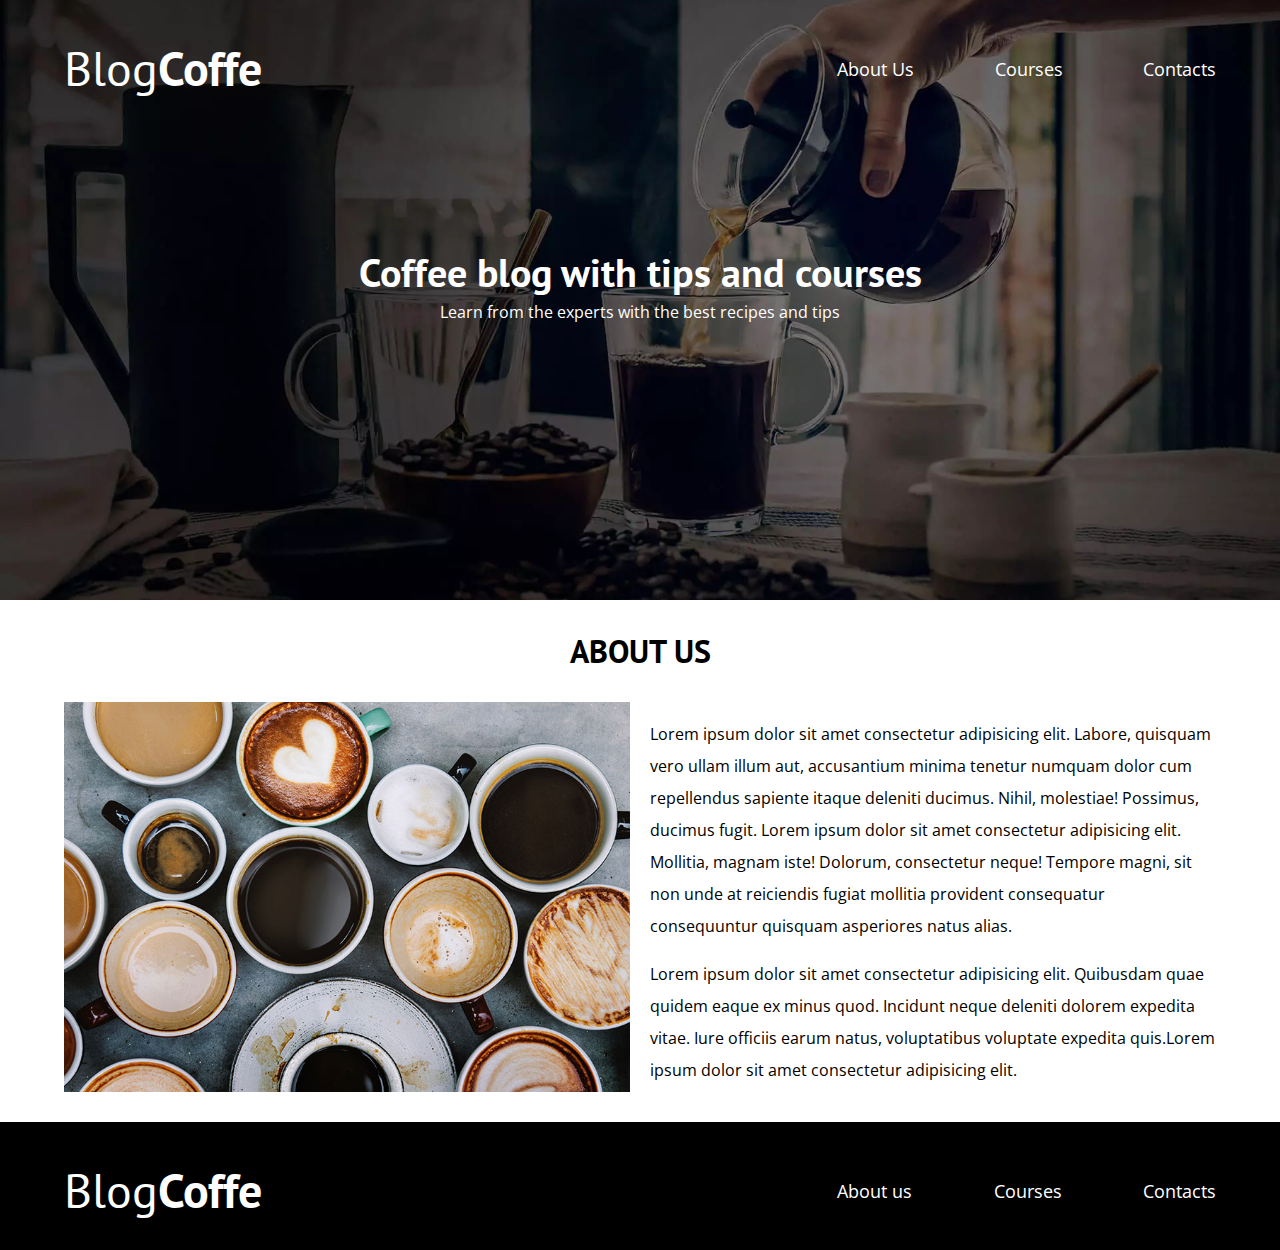
<file: blogdecafe_inicio/nosotros.html>
<!DOCTYPE html>
<html lang="en">
<head>
    <meta charset="UTF-8">
    <meta http-equiv="X-UA-Compatible" content="IE=edge">
    <meta name="viewport" content="width=device-width, initial-scale=1.0">
    <title>BlogDeCafe</title>
    <link rel="stylesheet" href="css/normalize.css">
    <link href="https://fonts.googleapis.com/css2?family=Open+Sans&family=PT+Sans:wght@400;700&display=swap" rel="stylesheet">     
    <link rel="stylesheet" href="css/styles.css">  
</head>
<body>
    <header class="header">

        <div class="contenedor">            
            <div class="barra">
                <a class="logo" href="index.html">
                    <h1 class="logo__nombre no-margin centrar-texto">Blog<spam class="logo__bold">Coffe</spam></h1>
                </a>

                <nav class="navegacion">
                    <a href="nosotros.html" class="navegacion__enlace">About Us</a>
                    <a href="cursos.html" class="navegacion__enlace">Courses</a>
                    <a href="contacto.html" class="navegacion__enlace">Contacts</a>
                </nav>

            </div>
        </div>
        <div class="header__texto">
            <h2 class="no-margin">Coffee blog with tips and courses</h2>
            <p class="no-margin">Learn from the experts with the best recipes and tips</p>
        </div>
        
    </header>
    
    <main class="contenedor">

        <h3 class="titulo">About us</h3>  

        <div class="sobre-nosotros">
            <div class="sobre-nosotros__imagen">
            <img src="img/nosotros.jpg" alt="sobre nosotros">
            </div>
        
            <div class="sobre-nosotros__texto">
                <p>Lorem ipsum dolor sit amet consectetur adipisicing elit. Labore, quisquam vero ullam illum aut, accusantium minima tenetur numquam dolor cum repellendus sapiente itaque deleniti ducimus. Nihil, molestiae! Possimus, ducimus fugit.
                Lorem ipsum dolor sit amet consectetur adipisicing elit. Mollitia, magnam iste! Dolorum, consectetur neque! Tempore magni, sit non unde at reiciendis fugiat mollitia provident consequatur consequuntur quisquam asperiores natus alias.</p>
                <p>Lorem ipsum dolor sit amet consectetur adipisicing elit. Quibusdam quae quidem eaque ex minus quod. Incidunt neque deleniti dolorem expedita vitae. Iure officiis earum natus, voluptatibus voluptate expedita quis.Lorem ipsum dolor sit amet consectetur adipisicing elit.</p>
            </div>
           
        </div>
    </main>
    

    <footer class="footer">
        <div class="contenedor">
            <div class="barra">
                <a class="logo" href="index.html">
                    <h1 class="logo__nombre no-margin centrar-texto">Blog<spam class="logo__bold">Coffe</spam></h1>
                </a>

                <nav class="navegacion">
                    <a href="nosotros.html" class="navegacion__enlace">About us</a>
                    <a href="cursos.html" class="navegacion__enlace">Courses</a>
                    <a href="contacto.html" class="navegacion__enlace">Contacts</a>
                </nav>

            </div>
        </div>    
    </footer>
    
    <script src="js/modernizr.js"></script>
</body>
</html>
</file>
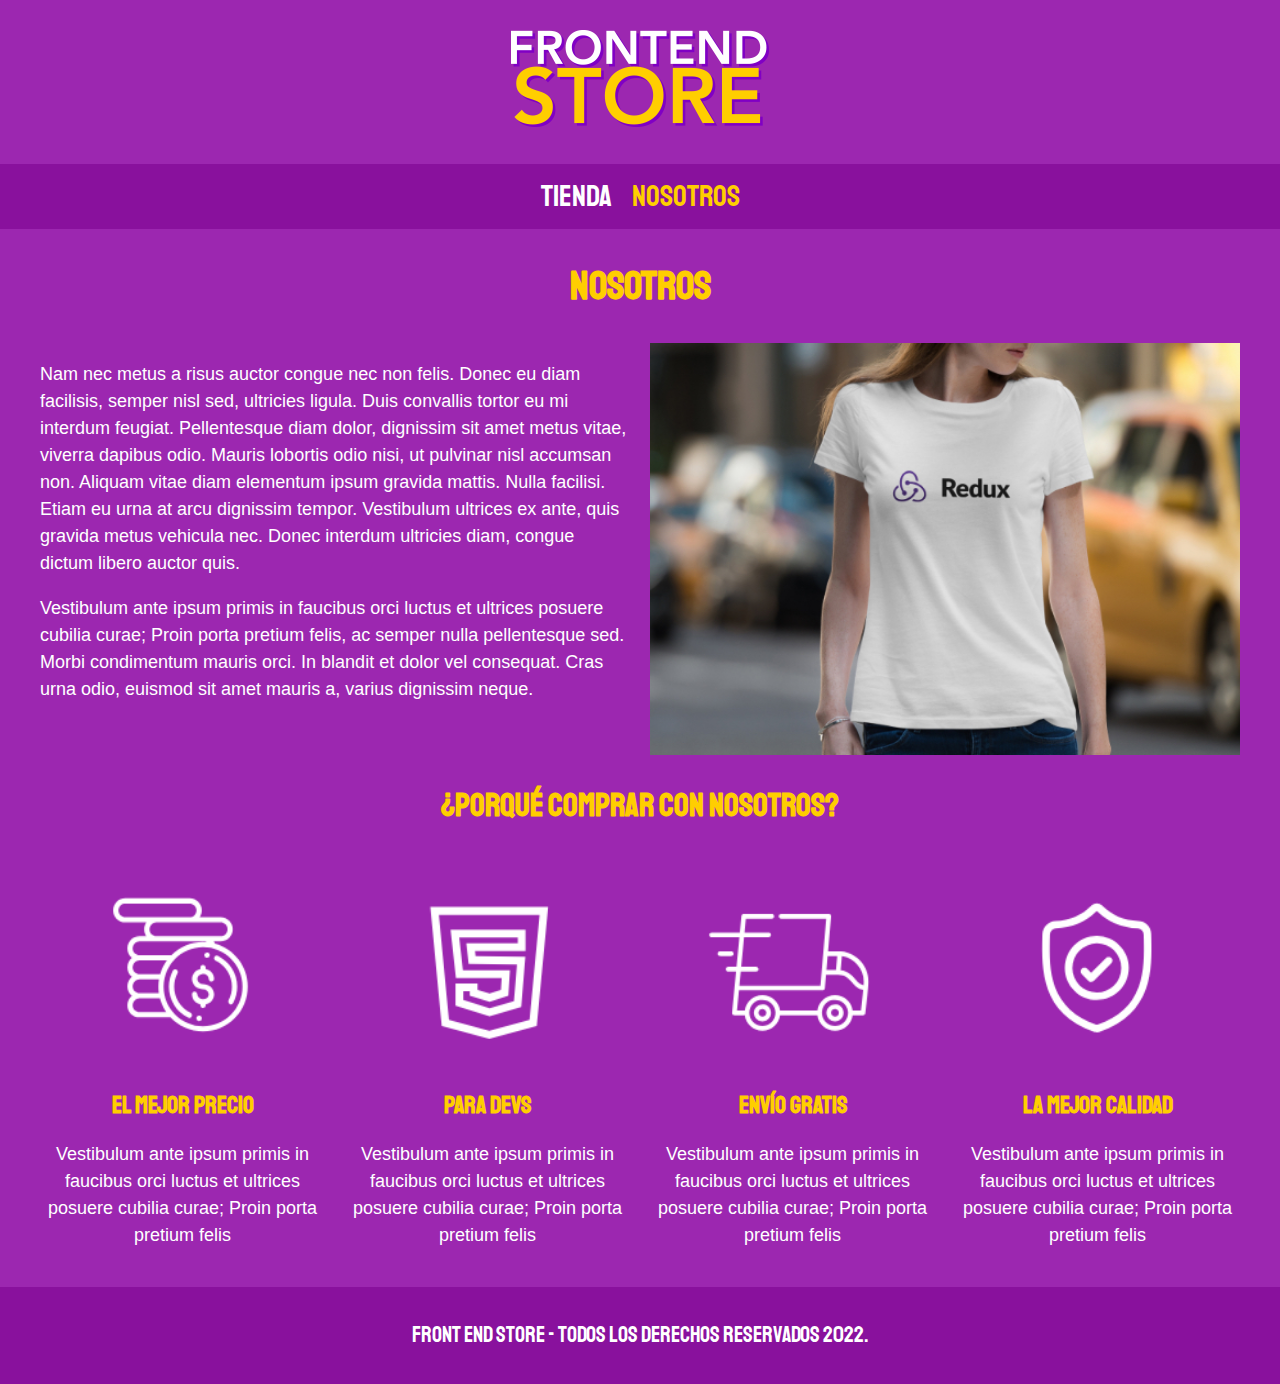
<file: FrontEndStore/nosotros.html>
<!DOCTYPE html>
<html lang="en">
<head>
    <meta charset="UTF-8">
    <meta name="viewport" content="width=device-width, initial-scale=1.0">
    <title>FrontEnd Store</title>
    <link rel="stylesheet" href="css/normalize.css">
    <link href="https://fonts.googleapis.com/css2?family=Staatliches&display=swap" rel="stylesheet">
    <link rel="stylesheet" href="css/style.css">
</head>
<body>
    <header class="header">
        <a href="index.html">
            <img class="header__logo" src="img/logo.png" alt="Logotipo">
        </a>
    </header>

    <nav class="navegacion">
        <a class="navegacion__enlace" href="index.html">Tienda</a>
        <a class="navegacion__enlace navegacion__enlace--activo" href="nosotros.html">Nosotros</a>
    </nav>

    <main class="contenedor">
        <h1>Nosotros</h1>

        <div class="nosotros">
            <div class="nosotros__contenido">
                <p>Nam nec metus a risus auctor congue nec non felis. Donec eu diam facilisis, semper nisl sed, ultricies ligula. Duis convallis tortor eu mi interdum feugiat. Pellentesque diam dolor, dignissim sit amet metus vitae, viverra dapibus odio. Mauris lobortis odio nisi, ut pulvinar nisl accumsan non. Aliquam vitae diam elementum ipsum gravida mattis. Nulla facilisi. Etiam eu urna at arcu dignissim tempor. Vestibulum ultrices ex ante, quis gravida metus vehicula nec. Donec interdum ultricies diam, congue dictum libero auctor quis. </p>

                <p>Vestibulum ante ipsum primis in faucibus orci luctus et ultrices posuere cubilia curae; Proin porta pretium felis, ac semper nulla pellentesque sed. Morbi condimentum mauris orci. In blandit et dolor vel consequat. Cras urna odio, euismod sit amet mauris a, varius dignissim neque. 
                </p>
            </div>
            <img class="nosotros__imagen" src="img/nosotros.jpg" alt="imagen nosotros">
        </div>
    </main>

    <section class="contenedor comprar">
        <h2 class="comprar__titulo">¿Porqué Comprar con nosotros?</h2>

        <div class="bloques">
            <div class="bloque">
                <img class="bloque__imagen" src="img/icono_1.png" alt="porque comprar">
                <h3 class="bloque__titulo">El Mejor Precio</h3>
                <p>Vestibulum ante ipsum primis in faucibus orci luctus et ultrices posuere cubilia curae; Proin porta pretium felis</p>
            </div> <!--.bloque-->

            <div class="bloque">
                <img class="bloque__imagen" src="img/icono_2.png" alt="porque comprar">
                <h3 class="bloque__titulo">Para Devs</h3>
                <p>Vestibulum ante ipsum primis in faucibus orci luctus et ultrices posuere cubilia curae; Proin porta pretium felis</p>
            </div> <!--.bloque-->

            <div class="bloque">
                <img class="bloque__imagen" src="img/icono_3.png" alt="porque comprar">
                <h3 class="bloque__titulo">Envío Gratis</h3>
                <p>Vestibulum ante ipsum primis in faucibus orci luctus et ultrices posuere cubilia curae; Proin porta pretium felis</p>
            </div> <!--.bloque-->

            <div class="bloque">
                <img class="bloque__imagen" src="img/icono_4.png" alt="porque comprar">
                <h3 class="bloque__titulo">La Mejor Calidad</h3>
                <p>Vestibulum ante ipsum primis in faucibus orci luctus et ultrices posuere cubilia curae; Proin porta pretium felis</p>
            </div> <!--.bloque-->
        </div><!--.bloques-->
    </section> 

    <footer class="footer">
        <p class="footer__texto">Front End Store - Todos los derechos Reservados 2022.</p>
    </footer>
    
</body>
</html>
</file>
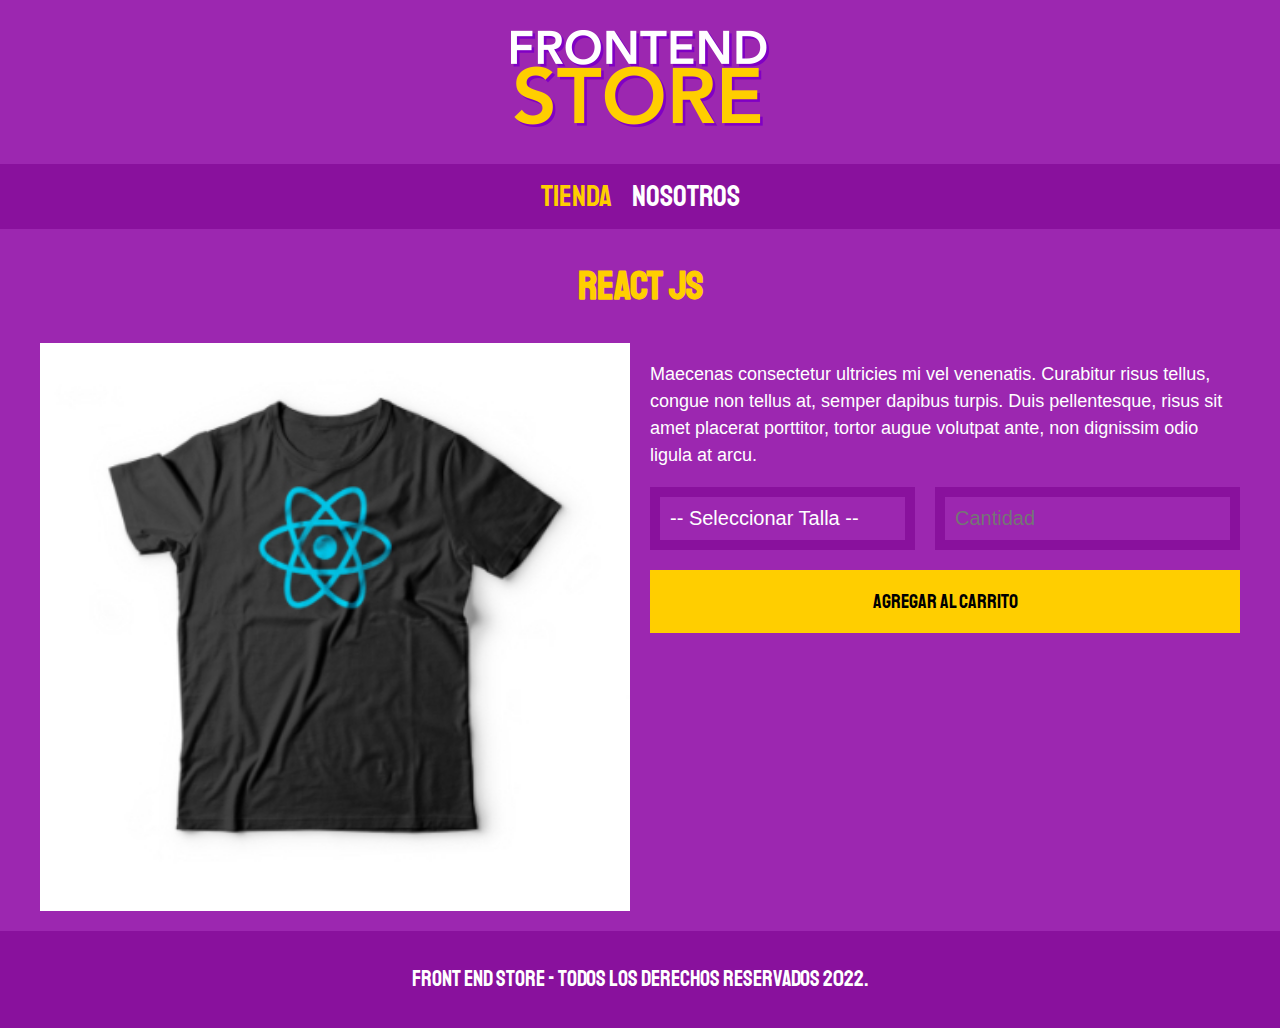
<file: FrontEndStore/producto.html>
<!DOCTYPE html>
<html lang="en">
<head>
    <meta charset="UTF-8">
    <meta name="viewport" content="width=device-width, initial-scale=1.0">
    <title>FrontEnd Store</title>
    <link rel="stylesheet" href="css/normalize.css">
    <link href="https://fonts.googleapis.com/css2?family=Staatliches&display=swap" rel="stylesheet">
    <link rel="stylesheet" href="css/style.css">
</head>
<body>
    <header class="header">
        <a href="index.html">
            <img class="header__logo" src="img/logo.png" alt="Logotipo">
        </a>
    </header>

    <nav class="navegacion">
        <a class="navegacion__enlace navegacion__enlace--activo" href="index.html">Tienda</a>
        <a class="navegacion__enlace" href="nosotros.html">Nosotros</a>
    </nav>

    <main class="contenedor">
        <h1>React JS</h1>

        <div class="camisa">
            <img class="camisa__imagen" src="img/3.jpg" alt="Imagen del Producto">

            <div class="camisa__contenido">
                <p>Maecenas consectetur ultricies mi vel venenatis. Curabitur risus tellus, congue non tellus at, semper dapibus turpis. Duis pellentesque, risus sit amet placerat porttitor, tortor augue volutpat ante, non dignissim odio ligula at arcu.</p>

                <form class="formulario">
                    <select class="formulario__campo">
                        <option disabled selected>-- Seleccionar Talla --</option>
                        <option>Chica</option>
                        <option>Mediana</option>
                        <option>Grande</option>
                    </select>
                    <input class="formulario__campo" type="number" placeholder="Cantidad" min="1">
                    <input class="formulario__submit" type="submit" value="Agregar al Carrito">
                </form>
            </div>
        </div>
    </main>

    <footer class="footer">
        <p class="footer__texto">Front End Store - Todos los derechos Reservados 2022.</p>
    </footer>
    
</body>
</html>
</file>
<file: blogdecafe_inicio/css/styles.css>
:root{
    --fuenteHeading: 'PT Sans', sans-serif;
    --fuenteParrafos: 'Open Sans', sans-serif;

    --primario: #784d3c;
    --gris:#e1e1e1;
    --blanco: #fff;
    --negro: #000;
}
html {
    box-sizing: border-box;
    font-size: 62.5%; /** 1rem = 10px**/
}
*, *:before, *:after {
    box-sizing: inherit;
}
body{
    font-family: var(--fuenteParrafos);
    line-height: 2;
    font-size: 1.6rem;
}

/** Globales **/
.contenedor{
    max-width: 120rem;
    width: 90%;
    /**width: min(90%, 120rem);  esto es nuevo**/ 
    margin: 0 auto;
}
a{
    text-decoration: none;
}
h1,h2,h3,h4{
    font-family: var(--fuenteHeading);
    line-height: 1.2;
}
h1{
    font-size: 4.8rem;
}
h2{
    font-size: 4rem;
}
h3{
    font-size: 3.2rem;
}
h4{
    font-size: 2.8rem;
}
img{
    max-width: 100%;
}
/**Global **/
.no-margin{
    margin: 0;
}
.no-padding{
    padding: 0;
}
.centrar-texto{
    text-align: center;
}
/** header **/
.webp .header{
    background-image: url(../img/banner.webp);
}
.no.webp .header{
    background-image: url(../img/banner.jpg);
}
.header{
    height: 60rem;
    background-size: cover;
    background-repeat: no-repeat;
    background-position: center center;
}
.header__texto{
    text-align: center;
    color: var(--blanco);
    margin-top: 5rem;   
}
@media (min-width: 768px) {
    .header__texto{
        margin-top: 15rem;
    }
}
.barra{
    padding-top: 4rem;
}
@media (min-width: 768px) {
    .barra{
        display: flex;
        justify-content: space-between;
        align-items: center;
    }
}
.logo{
    color: var(--blanco);
}
.logo__nombre{
    font-weight: 400;
}
.logo__bold{
    font-weight: 700;
}
@media (min-width: 769px) {
    .navegacion{
        display:flex;
        justify-content: space-between;
        flex-basis: calc(33.3% - .5rem);

    }
  
}
.navegacion__enlace{
    display: block;
    text-align: center;
    font-size: 1.8rem;
    color: var(--blanco);
    
    
}
@media (min-width: 768px) {
    .contenido-principal{
        display: grid;
        grid-template-columns:2fr 1fr;
        column-gap: 4rem;      
    }
}
.entrada{
    border-bottom: 1px solid var(--gris) ;
    margin-bottom: 2rem;
}
.entrada:last-of-type{
    border: none;
    margin-bottom:0;
}
.boton{
    display: block;
    font-family: var(--fuenteHeading);
    color: var(--blanco);
    text-align: center;
    padding: 1rem 3rem;
    font-size: 1.8rem;
    text-transform: uppercase;
    font-weight: 700;
    margin-bottom: 2rem;
    border: none;
}

@media (min-width: 768px) {
    .boton{
        display:inline-block;
    }
}

.boton:hover{
    cursor: pointer;
}
.boton--primario{
    background-color: var(--negro);
}
.boton--secundario{
    background-color: var(--primario);
}
.cursos{
    list-style: none;
}
.widget-curso{
    border-bottom: 1px solid var(--gris);
    margin-bottom: 2rem;    
}
.widget-curso:last-of-type{
    border-bottom: none;
    margin-bottom: 0;
}
.widget-curso_label{
    font-family: var(--fuenteHeading);
    font-weight: bold;
}
.widget-curso_info{
    font-weight: normal;
}
.widget-curso_label,
.widget-curso_info{
    font-size: 2rem;
}

.footer{
    background-color: var(--negro);
    padding-bottom: 3rem;
    margin-top: 2rem;
    
}
/**nosotros**/
.titulo{
    text-align: center;
    text-transform: uppercase;
}

@media (min-width: 769px) {
    .sobre-nosotros{
        display: flex;
        justify-content: space-between;
    }
    .sobre-nosotros__imagen,
    .sobre-nosotros__texto{
        flex-basis: calc(50% - 1rem);
    }
}
/**curso **/

.curso{
    padding: 3rem 0;
    border-bottom: 1px solid var(--gris);
}
@media (min-width: 768px) {
    .curso{
        display: grid;
        grid-template-columns: repeat(2 ,1fr);
        column-gap: 2rem;
    }
}
.curso:last-of-type{
    border: none;
}

.curso_label{
    font-family: var(--fuenteHeading);
    font-weight: bold;
}
.curso_info{
    font-weight: normal;
}
.curso_label,
.curso_info{
    font-size: 2rem;
}

/**Contacto**/
.error{  /* class creada en JS*/
    background-color: rgb(185, 0 ,0);
    text-align: center;
    padding: 1rem;
    color: var(--blanco);

}
.correcto{ /* class creada en JS*/
    background-color: rgb(110, 167, 67);
    text-align: center;
    padding: 1rem;
    color: var(--blanco);
}
.contacto-bg{
    background-image: url(../img/contacto.jpg);
    height: 40rem;
    background-size: cover

}

.formulario{
    background-color: var(--blanco);
    margin: -5rem auto 0 auto ;
    width: 95%;
    padding: 5rem;
}
.campo{
    display: flex;
    margin-bottom: 2rem;
}
.campo__label{
    color: var(--negro);
    flex: 0 0 9rem;
    text-align: right;
    padding-right: 2rem;
    
}
.campo__field{
    flex: 1;
    border: 1px solid var(--gris);

}
.campo__field--textarea{
    height: 20rem;
}
</file>
<file: Freelancer/css/styles.css>
:root {
    --blanco: #ffffff;
    --oscuro: #212121;
    --primario: #FFC107;
    --secundario: #0097A7;
    --gris: #757575;
    --grisClaro: #DFE9F3;
}
/*  Globales **/
html {
    font-size: 62.5%;
    box-sizing: border-box; /* Hack para Box Model **/
    scroll-snap-type: y mandatory;
}
/** Scroll Snap**/
.servicios,
.navegacion-principal,
.formulario {
    scroll-snap-align: center;
    scroll-snap-stop: always;
}

*, *:before, *:after {
    box-sizing: inherit;
}
body {
    font-size: 16px; /* 1rem = 10px */
    font-family: 'Krub', sans-serif;
    background-image: linear-gradient(to top, var(--grisClaro) 0%, var(--blanco) 100% );
}
.contenedor {
    max-width: 120rem;
    margin: 0 auto;
}
.boton {
    background-color: var(--secundario);
    color: var(--blanco);
    padding: 1rem 3rem;
    margin-top: 3rem;
    font-size: 2rem;
    text-decoration: none;
    text-transform: uppercase;
    font-weight: bold;
    border-radius: .5rem;
    width: 90%;
    text-align: center;
    border: none;
}
@media (min-width: 768px) {
    .boton {
        width: auto;
    }
}
.boton:hover {
    cursor: pointer;
}

.sombra {
    box-shadow: 0px 5px 15px 0px rgba(112,112,112,0.48);
    background-color: var(--blanco);
    padding: 2rem;
    border-radius: 1rem;
}

/* Tipografia */
h1 {
    font-size: 3.8rem;
}
h2 {
    font-size: 2.8rem;
}
h3 {
    font-size: 1.8rem;
}
h1,h2,h3 {
    text-align: center;
}


/* Titulos */
.titulo span {
    font-size: 2rem;
}

/** Utilidades **/
.w-sm-100 {
    width: 100%;
}
@media (min-width: 768px) {
    .w-sm-100 {
        width: auto;
    }
}
.flex {
    display: flex;
}
.alinear-derecha {
    justify-content: flex-end;
}

/* Navegacion Principal */
.nav-bg {
    background-color: var(--secundario);
}
.navegacion-principal {
    display: flex;
    flex-direction: column;
}
@media (min-width: 768px) {
    .navegacion-principal {
        flex-direction: row;
        justify-content: space-between;
    }
}

.navegacion-principal a {
    display: block;
    text-align: center;
    color: var(--blanco);
    text-decoration: none;
    font-size: 2rem;
    font-weight: 700;
    padding: 1rem;
}
.navegacion-principal a:hover {
    background-color: var(--primario);
    color: var(--oscuro);
}

/* Hero */
.hero {
    background-image: url(../img/hero.jpg);
    background-repeat: no-repeat;
    background-size: cover;
    height: 450px;
    position: relative;
    margin-bottom: 2rem;
}
.contenido-hero {
    position: absolute;
    background-color: rgba( 0,0,0, .7 ); /** Anterior **/
    background-color: rgb( 0 0 0 / 70% );
    width: 100%;
    height: 100%;

    display: flex;
    flex-direction: column;
    align-items: center;
    justify-content: center;

}
.contenido-hero h2, 
.contenido-hero p {
    color: var(--blanco);
}
.contenido-hero .ubicacion {
    display: flex;
    align-items: flex-end;
}



/** Servicios **/
@media (min-width: 768px) {
    .servicios {
        display: grid;
        grid-template-columns: repeat(3, 1fr);
        column-gap: 1rem;
    }
}

.servicio {
    display: flex;
    flex-direction: column;
    align-items: center;
}
.servicio h3 {
    color: var(--secundario);
    font-weight: normal;
}
.servicio p {
    line-height: 2;
    text-align: center;
}
.servicio .iconos {
    height: 15rem;
    width: 15rem;
    background-color: var(--primario);
    border-radius: 50%;
    display: flex;
    justify-content: space-evenly;
    align-items: center;
}

/** Contacto **/
.formulario {
    background-color: var(--gris);
    width: min( 60rem, 100% ); /** Utilizar el valor más pequeño **/
    margin: 0 auto;
    padding: 2rem;
    border-radius: 1rem;
}

.formulario fieldset {
    border: none;
}
.formulario legend {
    text-align: center;
    font-size: 1.8rem;
    text-transform: uppercase;
    font-weight: 700;
    margin-bottom: 2rem;
    color: var(--primario);
}

@media (min-width: 768px) {
    .contenedor-campos {
        display: grid;
        grid-template-columns: 50% 50%;
        grid-template-rows: auto auto 20rem ;
        column-gap: 1rem;
    }

    .campo:nth-child(3),
    .campo:nth-child(4) {
        grid-column: 1 / 3;
    }
}
.campo {
    margin-bottom: 1rem;
}
.campo label {
    color: var(--blanco);
    font-weight: bold;
    margin-bottom: .5rem;
    display: block;
}
.campo textarea {
    height: 20rem;
}

.input-text {
    width: 100%;
    border: none;
    padding: 1.5rem;
    border-radius: .5rem;
}

/** Footer **/
.footer {
    text-align: center;
}
</file>
<file: FrontEndStore/css/style.css>
:root {
    --primario: #9C27B0;
    --primarioOscuro: #89119D;
    --secundario: #FFCE00;
    --secundarioOscuro: rgb(233, 187, 2);
    --blanco: #FFF;
    --negro: #000;

    --fuentePrincipal: 'Staatliches', cursive;
}

html {
    box-sizing: border-box;
    font-size: 62.5%; 
}

*, *:before, *:after {
    box-sizing: inherit;
}

/** Globales **/
body {
    background-color: var(--primario);
    font-size: 1.6rem;
    line-height: 1.5;
}
p {
    font-size: 1.8rem;
    font-family: Arial, Helvetica, sans-serif;
    color: var(--blanco);
}
a {
    text-decoration: none;
}
img {
    width: 100%;
}
.contenedor {
    max-width: 120rem;
    margin: 0 auto;
}
h1, h2, h3 {
    text-align: center;
    color: var(--secundario);
    font-family: var(--fuentePrincipal);
}
h1 {
    font-size: 4rem;
}
h2 {
    font-size: 3.2rem;
}
h3 {
    font-size: 2.4rem;
}

/** Header **/
.header {
    display: flex;
    justify-content: center;
}
.header__logo {
    margin: 3rem 0;
}
/** Footer **/
.footer {
    background-color: var(--primarioOscuro);
    padding: 1rem 0;
    margin-top: 2rem;
}
.footer__texto {
    font-family: var(--fuentePrincipal);
    text-align: center;
    font-size: 2.2rem;
}
/** Navegacion **/
.navegacion {
    background-color: var(--primarioOscuro);
    padding: 1rem 0;
    display: flex;
    justify-content: center;
    gap: 2rem; 
}
.navegacion__enlace {
    font-family: var(--fuentePrincipal);
    color: var(--blanco);
    font-size: 3rem;
}
.navegacion__enlace--activo,
.navegacion__enlace:hover {
    color: var(--secundario);
}

/** Grid **/
.grid {
    display: grid;
    grid-template-columns: repeat(2, 1fr);
    gap: 2rem;
}
@media (min-width: 768px) {
    .grid {
        grid-template-columns: repeat(3, 1fr);
    }
}

/** Productos **/
.producto {
    background-color: var(--primarioOscuro);
    padding: 1rem;
}

.producto__nombre {
    font-size: 4rem;
}
.producto__precio {
    font-size: 2.8rem;
    color: var(--secundario);
}
.producto__nombre,
.producto__precio {
    font-family: var(--fuentePrincipal);
    margin: 1rem 0;
    text-align: center;
    line-height: 1.2;
}

/** Graficos **/
.grafico {
    min-height: 30rem;
    background-repeat: no-repeat;
    background-size: cover;
    grid-column: 1 / 3;
}
.grafico--camisas {
    grid-row: 2 / 3;
    background-image: url(../img/grafico1.jpg);
}
.grafico--node {
    background-image: url(../img/grafico2.jpg);
    grid-row: 8 / 9;
}

@media (min-width: 768px) {
    .grafico--node {
        grid-row: 5 / 6;
        grid-column: 2 / 4;
    }
}

/** Nosotros **/
.nosotros {
    display: grid;
    grid-template-rows: repeat(2, auto);
}
@media (min-width: 768px) {
    .nosotros {
        grid-template-columns: repeat(2, 1fr);
        column-gap: 2rem;
    }
}
.nosotros__imagen {
    grid-row: 1 / 2;
}
@media (min-width: 768px) {
    .nosotros__imagen {
       grid-column: 2 / 3;
    }
}

/** Bloques **/
.bloques {
    display: grid;
    grid-template-columns: repeat(2, 1fr);
    gap: 2rem;
}
@media (min-width: 768px) {
    .bloques {
        grid-template-columns: repeat(4, 1fr);
    }
}

.bloque {
    text-align: center;
}

.bloque__titulo {
    margin: 0;
}

/** Pagina del Producto **/
@media (min-width: 768px) {
    .camisa {
        display: grid;
        grid-template-columns: repeat(2, 1fr);
        column-gap: 2rem;
    }
}

.formulario {
    display: grid;
    grid-template-columns: repeat(2, 1fr);
    gap: 2rem;
}
.formulario__campo {
   border: 1rem solid var(--primarioOscuro);
   background-color: transparent;
   color: var(--blanco);
   font-size: 2rem;
   font-family: Arial, Helvetica, sans-serif;
   padding: 1rem;
   appearance: none;
}
.formulario__submit {
    background-color: var(--secundario);
    border: none;
    font-size: 2rem;
    font-family: var(--fuentePrincipal);
    padding: 2rem;
    transition: background-color .3s ease;
    grid-column: 1 / 3;
}
.formulario__submit:hover {
    cursor: pointer;
    background-color: var(--secundarioOscuro);
}
</file>
